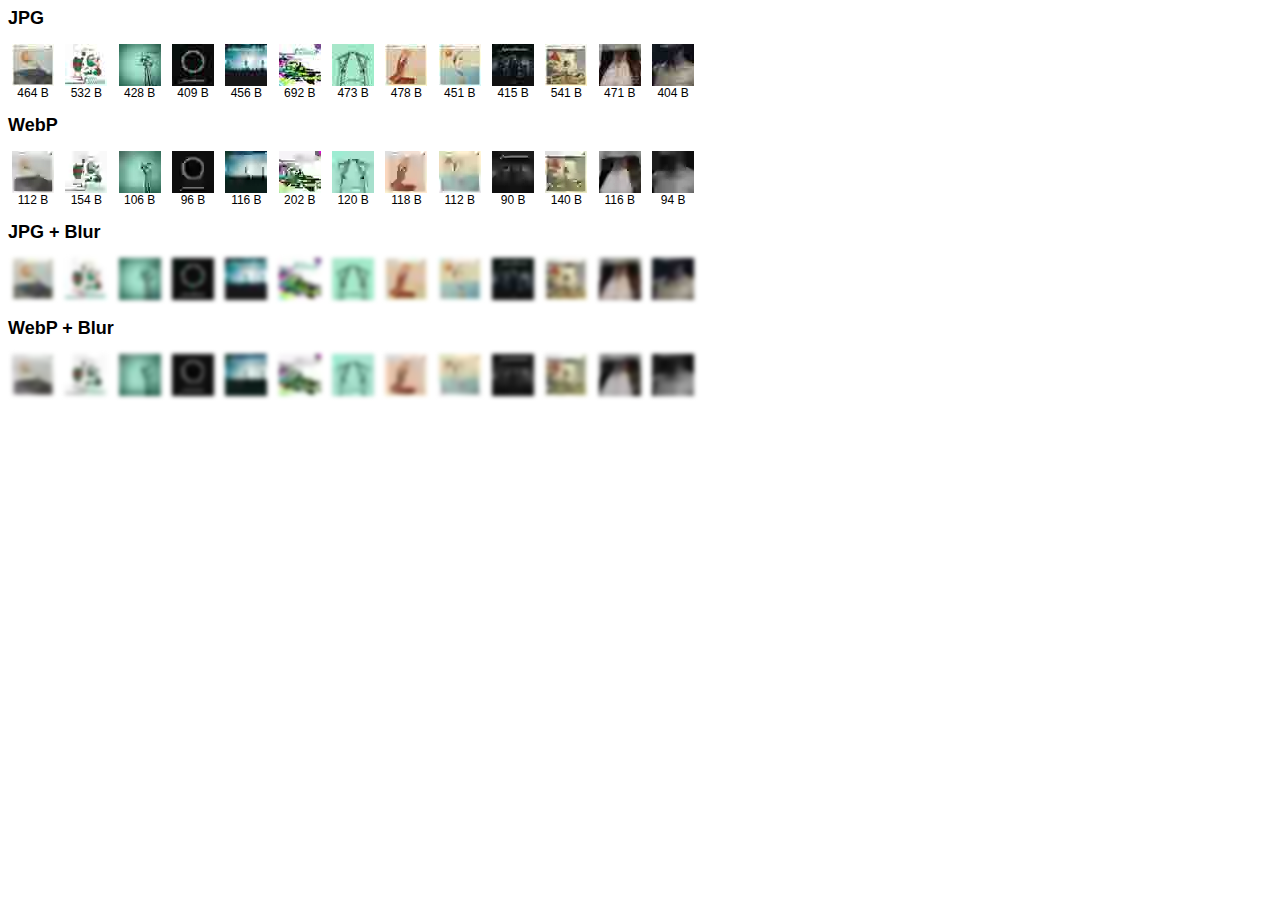
<file: assets/webp-preview/index.html>
<html>
<head>
  <style>
  body {
    font-family: Helvetica, Arial;
    font-size: 12px;
  }
  ul {
    list-style: none;
    padding: 0;
  }
  li {
    width: 50px;
    display: inline-block;
    text-align: center;
  }
  .blur img {
    -moz-filter: blur(2px);
    -webkit-filter: blur(2px);
    -o-filter: blur(2px);
    -ms-filter: blur(2px);
    filter: blur(2px);
  }
  </style>
</head>
<body>
  <h2>JPG</h2>
  <ul>
    <li><img src="42-jpg/01.jpg">464 B</li>
    <li><img src="42-jpg/02.jpg">532 B</li>
    <li><img src="42-jpg/03.jpg">428 B</li>
    <li><img src="42-jpg/04.jpg">409 B</li>
    <li><img src="42-jpg/05.jpg">456 B</li>
    <li><img src="42-jpg/06.jpg">692 B</li>
    <li><img src="42-jpg/07.jpg">473 B</li>
    <li><img src="42-jpg/08.jpg">478 B</li>
    <li><img src="42-jpg/09.jpg">451 B</li>
    <li><img src="42-jpg/10.jpg">415 B</li>
    <li><img src="42-jpg/11.jpg">541 B</li>
    <li><img src="42-jpg/12.jpg">471 B</li>
    <li><img src="42-jpg/13.jpg">404 B</li>

  <h2>WebP</h2>
  <ul>
    <li><img src="42-webp/01.webp">112 B</li>
    <li><img src="42-webp/02.webp">154 B</li>
    <li><img src="42-webp/03.webp">106 B</li>
    <li><img src="42-webp/04.webp">96 B</li>
    <li><img src="42-webp/05.webp">116 B</li>
    <li><img src="42-webp/06.webp">202 B</li>
    <li><img src="42-webp/07.webp">120 B</li>
    <li><img src="42-webp/08.webp">118 B</li>
    <li><img src="42-webp/09.webp">112 B</li>
    <li><img src="42-webp/10.webp">90 B</li>
    <li><img src="42-webp/11.webp">140 B</li>
    <li><img src="42-webp/12.webp">116 B</li>
    <li><img src="42-webp/13.webp">94 B</li>
  </ul>

  <div class="blur">
    <h2>JPG + Blur</h2>
    <ul>
    <li><img src="42-jpg/01.jpg"></li>
    <li><img src="42-jpg/02.jpg"></li>
    <li><img src="42-jpg/03.jpg"></li>
    <li><img src="42-jpg/04.jpg"></li>
    <li><img src="42-jpg/05.jpg"></li>
    <li><img src="42-jpg/06.jpg"></li>
    <li><img src="42-jpg/07.jpg"></li>
    <li><img src="42-jpg/08.jpg"></li>
    <li><img src="42-jpg/09.jpg"></li>
    <li><img src="42-jpg/10.jpg"></li>
    <li><img src="42-jpg/11.jpg"></li>
    <li><img src="42-jpg/12.jpg"></li>
    <li><img src="42-jpg/13.jpg"></li>
  </ul>
    <h2>WebP + Blur</h2>
    <li><img src="42-webp/01.webp"></li>
    <li><img src="42-webp/02.webp"></li>
    <li><img src="42-webp/03.webp"></li>
    <li><img src="42-webp/04.webp"></li>
    <li><img src="42-webp/05.webp"></li>
    <li><img src="42-webp/06.webp"></li>
    <li><img src="42-webp/07.webp"></li>
    <li><img src="42-webp/08.webp"></li>
    <li><img src="42-webp/09.webp"></li>
    <li><img src="42-webp/10.webp"></li>
    <li><img src="42-webp/11.webp"></li>
    <li><img src="42-webp/12.webp"></li>
    <li><img src="42-webp/13.webp"></li>
  </div>
</body>
</html>
</file>
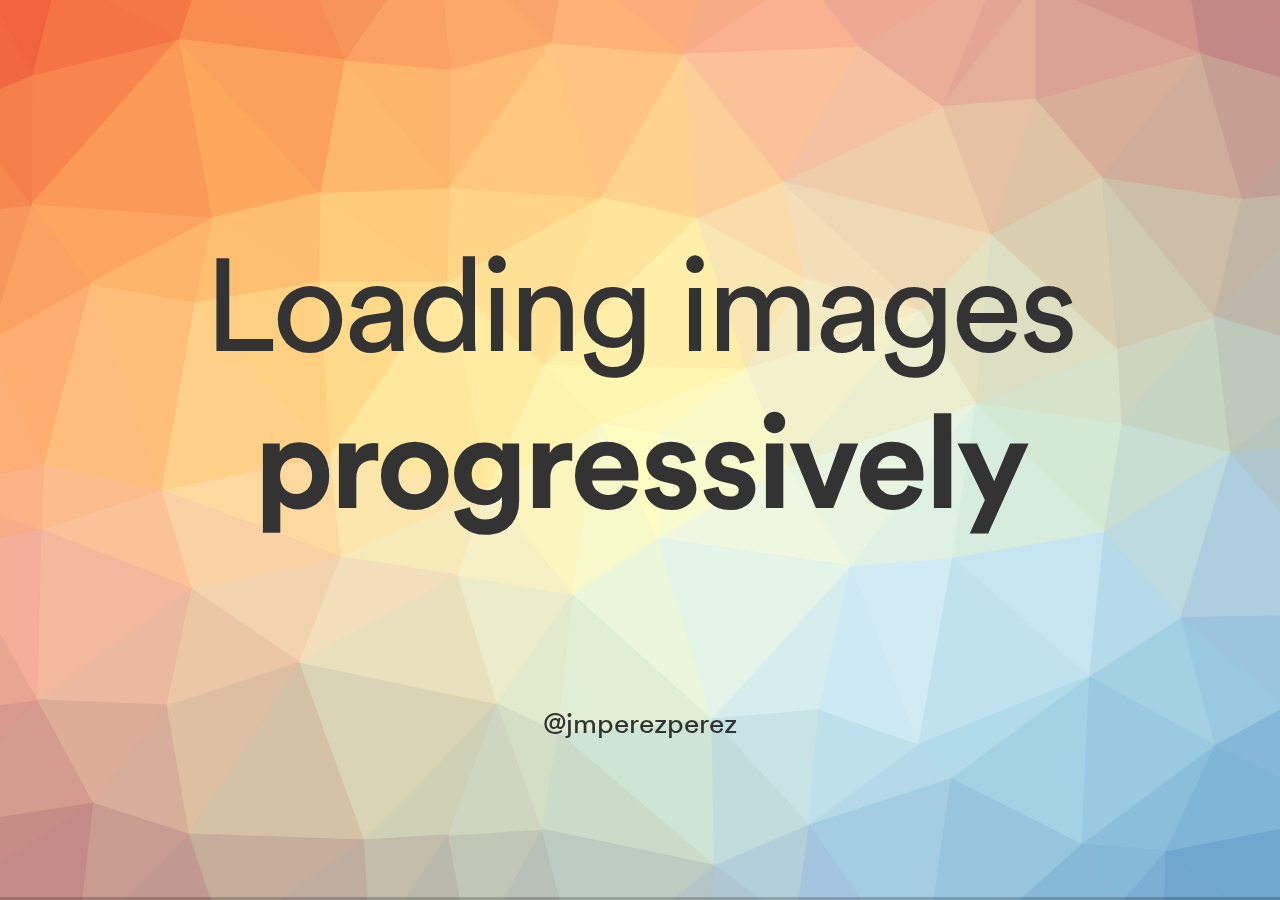
<file: index-decktape.html>
<!doctype html>
<html>
	<head>
		<meta charset="utf-8">
		<meta name="viewport" content="width=device-width, initial-scale=1.0, maximum-scale=1.0, user-scalable=no">

		<title>Progressive Image Loading</title>

		<link rel="stylesheet" href="css/reveal.css">
		<link rel="stylesheet" href="css/theme/night.css">
		<link rel="stylesheet" href="css/webperf.css">

		<!-- Theme used for syntax highlighting of code -->
		<link rel="stylesheet" href="css/zenburn.css">

		<!-- Printing and PDF exports -->
		<script>
			var link = document.createElement( 'link' );
			link.rel = 'stylesheet';
			link.type = 'text/css';
			link.href = window.location.search.match( /print-pdf/gi ) ? 'css/print/pdf.css' : 'css/print/paper.css';
			document.getElementsByTagName( 'head' )[0].appendChild( link );
		</script>
	</head>
	<body>
		<div class="reveal">
			<div class="slides">

				<!-- intro -->
				<section data-state="bg-title" data-background-image="assets/backgrounds/pattern-01.svg">
					<h1 style="color:#333;padding:1em 0">Loading images <strong>progressively</strong></h1>
					<div class="twitter"><a href="https://twitter.com/jmperezperez" style="color:#333">@jmperezperez</a></div>
				</section>

				<section class="simon-web-performance">
					<h1>Previously on</h1>
					<img src="assets/web-performance-logo.png" alt="Web Performance Logo">
				</section>

				<section data-state="simon-mosaic" class="simon-mosaic-container">
					<div>
						<img src="assets/simon/simon01.png">
						<img src="assets/simon/simon02.png" class="fragment">
						<img src="assets/simon/simon03.png" class="fragment">
						<img src="assets/simon/simon04.png" class="fragment">
						<div style="clear:both"></div>
					</div>
					<aside class="notes">
						<ul>
							<li>Simon Pieters told us about images, how they represent 2/3 of the bytes of pages, how we could use CSS and SVG to replace them
							 and how to use responsive images through the picture element</li>
							<li>I think the talk was great, and it's awesome to have the opportunity of listening from someone involved with the standards and the implementation in the browser.</li>
						</ul>
					</aside>
				</section>

				<section data-background-image="assets/one-job.jpg" data-background-size="90%">
					<aside class="notes">
						<ul>
							<li>Things that work <strong>and don't</strong></li>
							<li>Try the <strong>latest library</strong>. Maybe not suitable.</li>
							<li>Misuse of picture element</li>
					</aside>
				</section>

				<section>
					<h1>Who am I?</h1>
					<ul>
						<li class="fragment">A web developer</li>
					</ul>
					<aside class="notes">
						<ul>
							<li><strong>I happen to work at Spotify</strong></li>
							<li><strong>Real examples</strong> of what issues we have had</li>
							<li><strong>Real sites</strong> doing fancy stuff</li>
						</ul>
					</aside>
				</section>

				<section data-background-image="assets/skull.jpg" data-state="burst">
					<!-- image from https://pixabay.com/es/calabera-cr%C3%A1neo-muertos-esqueleto-77949/ -->
					<h1>To use or not to use images</h1>
					<!-- example of hiding images on small viewports -->
					<aside class="notes">
						<ul>
							<li>Try not to request an image</li>
							<li>Also one less file to keep around (or many if responsive), and one less source file (eg PSD).</li>
						</ul>
					</aside>
				</section>

				<section data-background-image="assets/minimalist-02.png">
					<div></div>
					<aside class="notes">
						<ul>
							<li>Flat design and minimalistic vs border-radius, gradients, etc.</li>
						</ul>
					</aside>
				</section>

				<section>
					<!-- example of hiding images on small viewports Hero image -->
					<!-- https://open.spotify.com/track/3vWtNiug49addenxdTmDXf -->
					<iframe id="open-iframe" height="600" width="100%" style="max-width:100%" src="https://open.spotify.com/track/3vWtNiug49addenxdTmDXf?noredir=1"></iframe>

					<input id="open-iframe-slider" type="range" style="width:100%" min="20" max="100" value="100">
					<div class="width-slider">
						<div class="width-slider-indicator"></div>
					</div>
					<script>
					(function() {
						var slider = document.querySelector('#open-iframe-slider');
						var iframe = document.querySelector('#open-iframe');
						slider.addEventListener('input', function(e) {
							iframe.width = e.target.value + '%';
						});
					})();
					</script>
				</section>

				<section data-markdown>
					<script type="text/template">
						## Wrong way of hiding

						```html
						<img src="example.png">
						```

						```css
						@media (max-width: 480px) {
							.img {
								display: none;
							}
						}
						```
					</script>
					<aside class="notes">
						Using CSS to hide an image won't prevent the browser from requesting the image. The browser requests any image referenced by the `<img>` tag regardless of the stylesheet.
					</aside>
				</section>

				<section data-markdown>
					<script type="text/template">
						## More wrong ways of hiding

						```html
						<body>
							<div class="section-1">
								<p>This is the current section</p>
								<img src="example-1.png">
							</div>
							<div class="section-2 hidden">
								<p>This section might or might not be shown later</p>
								<img src="example-2.png">
							</div>
						</body>
						```

						```css
						.hidden {
							display: none;
						}
						```
					</script>
					<aside class="notes">
						Using CSS to hide an image won't prevent the browser from requesting the image. The browser requests any image referenced by the `<img>` tag regardless of the stylesheet.
					</aside>
				</section>

				<section class="optimisation">
					<h1>Optimising images</h1>
					<aside class="notes">
						<ul>
							<li>Less kilobytes != Improved perceived performance</li>
							<li>Still, we should carry out image optimisations</li>
							<li>Fewer bytes = rest of assets load quicker</li>
							<li>We have <strong>budget</strong> for other things.</li>
							<li><strong>Structural Similarity</strong></li>
						</ul>
					</aside>
				</section>

				<section class="max">
					<div class="max-wrapper" style="background-color:#fff">
						<img src="assets/max/max-original.jpg" style="box-shadow:none">
					</div>

				</section>

				<section class="max">
					<div class="max-wrapper" style="background-color:#fff">
						<img src="assets/max/max-cheese-bacon.jpg" style="box-shadow:none">
					</div>
				</section>

				<section data-background-image="assets/spotify/spotify_2015_05.jpg" data-state="burst">
					<h1>Best image format</h1>
				</section>

				<section data-background-image="assets/spotify/bursts-orig.png" data-background-size="90%" data-background-color="#fff">
				</section>

				<section data-background-image="assets/spotify/burst01.svg">
				</section>

				<section data-background-color="#185B68">
					<h2>Picture element and srcset</h2>
					<svg font-size="6" role="img" viewBox="0 0 115 32" font-family="sans-serif" class="full" aria-label="The
rotated phone shows a top part of an image of a kettlebell swing; the upright-held tablet shows a
bit smaller images in two columns; the laptop shows images in three columns.">

 <rect width="12" fill="white" stroke="black" x="6" height="6" y="24" rx="1"></rect>
 <rect fill="#987b5a" width="10" x="7" height="4.5" y="25"></rect>
 <image xmlns:xlink="http://www.w3.org/1999/xlink" xlink:href="assets/kettlebell.jpg" preserveAspectRatio="xMinYMin slice" width="10" x="7" y="25" height="4.5"></image>
 <text text-anchor="middle" x="12" y="21">1 column</text>

 <rect width="14" fill="white" stroke="black" x="32" height="20" y="10" rx="1"></rect>
 <line y2="29" stroke-width="1.1" stroke="black" x1="32" y1="29" x2="46"></line>
 <rect fill="#987b5a" width="5.5" x="33" height="5.5" y="11"></rect>
 <image xmlns:xlink="http://www.w3.org/1999/xlink" xlink:href="assets/kettlebell.jpg" width="5.5" x="33" y="11" height="5.5"></image>
 <rect fill="burlywood" width="5.5" x="39.5" height="5.5" y="11"></rect>
 <rect fill="silver" width="5.5" x="33" height="5.5" y="17.5"></rect>
 <text text-anchor="middle" x="39" y="7">2 columns</text>

 <rect width="40" stroke-width="2" fill="white" stroke="black" x="65" height="26" y="2" rx="2"></rect>
 <line y2="30" stroke-linecap="round" stroke-width="2" stroke="black" x1="61" y1="30" x2="109"></line>
 <rect fill="#987b5a" width="10" x="67" height="10" y="4"></rect>
 <image xmlns:xlink="http://www.w3.org/1999/xlink" xlink:href="assets/kettlebell.jpg" width="10" x="67" y="4" height="10"></image>
 <rect fill="burlywood" width="10" x="80" height="10" y="4"></rect>
 <rect fill="silver" width="10" x="93" height="10" y="4"></rect>
 <text text-anchor="middle" x="85" y="25">3 columns</text>
</svg>
<p>Illustration from WHATWG HTML spec</p>
				</section>

				<section data-markdown>
    <script type="text/template">
					## 1st issue: Breakpoints in HTML

```html
<img sizes="(max-width: 30em) 100vw,
            (max-width: 50em) 50vw,
            calc(33vw - 100px)"
     srcset="swing-200.jpg 200w,
             swing-400.jpg 400w,
             swing-800.jpg 800w,
             swing-1600.jpg 1600w"
     src="swing-400.jpg" alt="Kettlebell Swing">
```
	</script>
	<aside class="notes">
		It is difficult to maintain HTML and CSS in sync. Imagine we are using LESS/SASS variables to define the breakpoints. How do we import and use them in the markup?

		Say you make a change in CSS, you need to make sure the HTML is also updated.
	</aside>
				</section>

				<section data-markdown>
				<script type="text/template">
					## 2nd issue: How do I lazy load?
				</script>

				<aside class="notes">
					<ul>
						<li>I feel like browsers don't do enough.</li>
						<li>Most users don’t scroll through the whole page, and it makes sense to delay the request of images below the fold until they are needed.</li>
						<li>The good thing about doing it yourself is that it gives you fine tuning on when to load images. You can decide when to trigger the request, and what image you want to load. You can implement your own “responsive images” approach, choosing an image according to, for instance, available space.</li>
				</aside>
			</section>

			<section data-markdown>
				<script type="text/template">
				### Alternative
```html
<div class="image-profile lazy-loaded-image"
		 data-src-600="image-600.jpg"
		 data-src-64="image-64.jpg"></div>
```
				- Not coupled with layout <!-- .element: class="fragment" -->
				- Choose image based on available sizes and &lt;div&gt;s area <!-- .element: class="fragment" -->
				- Decide when to request it <!-- .element: class="fragment" -->
				</script>
				<aside class="notes">
					<ul>
						<li>Downsides: Browsers <strong>can't prefetch image</strong>.</li>
						<li>Dependent on JS. But can use <strong>No script</strong></li>
					</ul>
				</aside>
			</section>

			<section data-background-color="#111111">
				<div style="height:650px">
					<h3 style="float:left;display:inline-block;width:50%;padding:5em 0">Combine <i>regular</i> images and lazy-loaded ones</h3>
					<img src="assets/spotify/open-pages-structure.png" class="stretch" style="border:0; background-color:#111;float:right;display:inline-block;height:100%"/>
				</div>
			</section>

			<section data-markdown>
				<script type="text/template">
					## How to lazy load: Basic approach

					- For all images, check whether they are in the viewport (or close enough). If they are, request it. <!-- .element: class="fragment" -->
					- Repeat this onScroll and onResize <!-- .element: class="fragment" -->
				</script>
				<aside class="notes">
					<ul>
						<li>Checking the dimensions of elements trigger relayouts</li>
						<li>Binding blindly on scroll can produce stuttering</li>
						<li>Cache dimensions and positions of some elements</li>
						<li>and use throttling and debouncing to execute the scroll callback fewer times.</li>
					</ul>
				</aside>
			</section>

			<section data-markdown>
				<script type="text/template">
					## How to lazy load: IntersectionObserver FTW

					- Don't bind to the scroll event. Subscribe to an event triggered when the image enters the rendered area<!-- .element: class="fragment" -->
					- Supported in Chrome, Opera. In development in Firefox and Edge.<!-- .element: class="fragment" -->
					- Very easy to use as another strategy in your lazy loading library.<!-- .element: class="fragment" -->
				</script>
				<aside class="notes">
					There is an experimental API called IntersectionObserver that suits very well this use case. Instead of binding to the scroll event, and then go through the lazy-loaded images, IntersectionObserver allows us to subscribe to an event triggered when the image enters the rendered area (viewport).
				</aside>
			</section>

			<section>
				<h2>IntersectionObserver</h2>
				<img src="assets/intersectionobserver.gif" class="stretch"/>

				<aside class="notes">
					IntersectionObserver can also be used to lazy-load other elements on the page. In Spotify we have used it to implement an infinite list React component, so we subscribe to either rows or pages of rows.
				</aside>
			</section>

				<section data-state="image-loading">
					<h1>What to show while content is loading</h1>
					<aside class="notes">
						<ul>
							<li><strong>Hero images and Text on images</strong></li>
						</ul>
					</aside>
				</section>

				<section>
					<h2>Example</h2>
					<!-- <video data-autoplay src="assets/spotify/video-1-16228.mp4" class="stretch"/>-->
					<img src="assets/spotify/video-1-16228-poster.png" class="stretch">
				</section>
				<section>
					<img src="assets/spotify/spotify-open-loading.jpg" class="stretch" style="border:0">
					<aside class="notes">
						Having icons loaded as part of a webfont can backfire.
					</aside>
				</section>

				<section>
					<h3>Alternatives</h3>
					<img src="assets/placeholders.png" alt="Different alternatives for placeholders" style="border:0">
				</section>

				<section data-background-color="#8C0F04">
					<h1>Examples of <span style="background-color:#660B03;padding:0 1em;display:inline-block">solid color</span></h1>
				</section>

				<section>
					<img src="assets/lofi-english-nov-24.gif" class="stretch"/>
				</section>

				<section>
					<!-- <video data-autoplay src="assets/google-arts-culture.mov" class="stretch"/> -->
					<img src="assets/google-arts-culture-poster.png" class="stretch" style="border:0">
				</section>

				<section>
					<!-- <video data-autoplay src="assets/google-image-search.mov" class="stretch"/> -->
					<img src="assets/google-image-search-poster.png" class="stretch"> style="border:0"
				</section>

				<section>
					<h1>Examples of <div class="fragment" id="pil-fragment">Progressive Image Loading</div></h1>
					<aside class="notes">
						Take a flight with Norwegian and use their Wi-Fi. Or go to a place where good internet connection is a luxury.
					</aside>
				</section>

				<section>
					<h2>Medium</h2>
					<!--<video data-autoplay src="assets/medium-progressive-loading.mp4" class="stretch"/>-->
					<img src="assets/medium-progressive-loading-poster.png" class="stretch" style="border:0">
					<aside class="notes">
						- Also known as blur-up technique
						- Also on some other sites like http://qz.com/
						- Noticeable in slower networks
					</aside>
				</section>

				<section>
					<h2>How it's done</h2>
					<img src="assets/medium-codepen.png" class="stretch"/>
					<ol>
						<li>Render div</li>
						<li>Load small thumbnail</li>
						<li>Draw image to &lt;canvas/&gt; and apply blur effect</li>
						<li>Request large image</li>
						<li>Render large image and hide &lt;canvas/&gt;</li>
					</ol>
				</section>

				<section data-markdown>
					<script type="text/template">
					### Markup Overview
					```html
					<figure>
					  <div>
					    <div/> <!-- this div keeps the aspect ratio so the placeholder doesn't collapse -->
					    <img/> <!-- this is a tiny image with a resolution of e.g. ~27x17 and low quality -->
					    <canvas/> <!-- takes the above image and applies a blur filter -->
					    <img/> <!-- the large image to be displayed -->
					    <noscript/> <!-- fallback for no JS -->
					  </div>
					</figure>
					```
					</script>
				</section>

				<section data-markdown>
					<script type="text/template">
					### Markup Overview
					```html
					<figure name="7012" id="7012" class="graf--figure graf--layoutFillWidth graf-after--h4">
					  <div class="aspectRatioPlaceholder is-locked">
					    <div class="aspect-ratio-fill" style="padding-bottom: 66.7%;"></div>
					    <div class="progressiveMedia js-progressiveMedia graf-image is-canvasLoaded is-imageLoaded" data-image-id="1*sg-uLNm73whmdOgKlrQdZA.jpeg" data-width="2000" data-height="1333" data-scroll="native">
					      <img src="https://cdn-images-1.medium.com/freeze/max/27/1*sg-uLNm73whmdOgKlrQdZA.jpeg?q=20" crossorigin="anonymous" class="progressiveMedia-thumbnail js-progressiveMedia-thumbnail">
					      <canvas class="progressiveMedia-canvas js-progressiveMedia-canvas" width="75" height="47"></canvas>
					      <img class="progressiveMedia-image js-progressiveMedia-image __web-inspector-hide-shortcut__" data-src="https://cdn-images-1.medium.com/max/1800/1*sg-uLNm73whmdOgKlrQdZA.jpeg">
					      <noscript class="js-progressiveMedia-inner">&lt;img class="progressiveMedia-noscript js-progressiveMedia-inner" src="https://cdn-images-1.medium.com/max/1800/1*sg-uLNm73whmdOgKlrQdZA.jpeg"&gt;</noscript>
					    </div>
					  </div>
					</figure>
					```
					</script>
					<aside class="notes">
						- Images could be inlined using data URIs
						- Blur effect can be achieved using CSS3 and also SVG filters
						- http://csswizardry.com/2016/10/improving-perceived-performance-with-multiple-background-images/
						- See also this pen http://codepen.io/wiiiiilllllll/pen/WGmJqJ/
					</aside>
				</section>

				<section>
					<h3>How do users perceive it?</h3>
					<div>
						<div style="width:45%;float:left;padding:2%">
							<blockquote class="twitter-tweet"><p lang="en" dir="ltr">Did <a href="https://twitter.com/Medium">@Medium</a> recently add a new image loading fade-in? I noticed it this morning on mobile and just now again on web. Looks nice.</p>&mdash; Jason (@lang) <a href="https://twitter.com/lang/status/704381934433009664">February 29, 2016</a></blockquote>
						</div>
						<div style="width:45%;float:left;padding:2%">
							<blockquote class="twitter-tweet"><p lang="en" dir="ltr"><a href="https://twitter.com/Medium">@Medium</a>&#39;s articles (although full of high-res images) load up very fast *-*</p>&mdash; DobaKung (@zartre) <a href="https://twitter.com/zartre/status/581646615590502400">March 28, 2015</a></blockquote>
						</div>
					</div>
				</section>

				<section>
					<h3>or maybe not?</h3>
					<div>
						<div style="width:45%;float:left;padding:2%">
							<blockquote class="twitter-tweet"><p lang="en" dir="ltr">I don&#39;t know about you but I don&#39;t like a bit those blurry (still loading...) images on Medium. Very distracting.</p>&mdash; Harris Rodis (@harrisrodis) <a href="https://twitter.com/harrisrodis/status/681877502105628672">December 29, 2015</a></blockquote>
						</div>
						<div style="width:45%;float:left;padding:2%">
							<blockquote class="twitter-tweet"><p lang="en" dir="ltr">That blurry image preloading thing on Medium - is it just me or does it make all images load extremely slowly now?</p>&mdash; James Young (@welcomebrand) <a href="https://twitter.com/welcomebrand/status/695545792040472577">February 5, 2016</a></blockquote>
						</div>
						<div style="clear:both"></div>
					</div>
					<blockquote class="fragment">
						<p>When, as with the Progressive JPEG method, image rendition is a two-stage process in which an initially coarse image snaps into sharp focus, <strong>cognitive fluency is inhibited and the brain has to work slightly harder to make sense of what is being displayed</strong>.</p><small>&mdash; From <a href="http://www.webperformancetoday.com/2014/09/17/progressive-image-rendering-good-evil/">Progressive image rendering: Good or evil?</a></small>
					</blockquote>
					<script async src="//platform.twitter.com/widgets.js" charset="utf-8"></script>
				</section>

				<section>
					<h3>Reliable?</h3>
					<div>
						<div style="width:45%;float:left;padding:2%">
							<blockquote class="twitter-tweet"><p lang="en" dir="ltr">I&#39;m seeing this more and more on Medium posts. Maybe the whole &quot;blur the pictures&quot; stuff isn&#39;t a good idea… <a href="https://t.co/X8wLBDHHFw">pic.twitter.com/X8wLBDHHFw</a></p>&mdash; Damien Erambert (@Eramdam) <a href="https://twitter.com/Eramdam/status/685532496168103936">January 8, 2016</a></blockquote>
						</div>
						<div style="width:45%;float:left;padding:2%">
							<blockquote class="twitter-tweet"><p lang="en" dir="ltr">This <a href="https://twitter.com/Medium">@Medium</a> page is fully loaded on my slow connection. Very pretty with those stupid image effects, isn’t it? <a href="https://t.co/kLwlyWRLhc">pic.twitter.com/kLwlyWRLhc</a></p>&mdash; Sara Soueidan (@SaraSoueidan) <a href="https://twitter.com/SaraSoueidan/status/670589926929539072">November 28, 2015</a></blockquote>
						</div>
					</div>
				</section>

				<section>
					<h3>What effect does it have on RSS Readers and bots?</h3>
					<blockquote class="twitter-tweet"><p lang="en" dir="ltr"><a href="https://twitter.com/Medium">@Medium</a> your weird blurry image thing means that when I read an article offline from my Safari Reading List, I don’t get any images 😞</p>&mdash; Brad Dougherty (@bdougherty) <a href="https://twitter.com/bdougherty/status/662775130968473601">November 6, 2015</a></blockquote>
				</section>
				<!--
				More tweets
				https://twitter.com/SaraSoueidan/status/747533141959544832
				https://twitter.com/jitendravyas/status/769914449612464129
				-->
				<section class="fixed-header">
					<div class="fixed-header-wrapper">
						<header>
							<h3>Facebook</h3>
						</header>
						<main style="flex-direction: column;">
							<img src="assets/facebook/preview-photos-graphql.jpg" class="fragment" style="width: 70%">
							<img src="assets/facebook/preview-photos.jpg" class="fragment" style="width: 70%">
							<small><a href="http://goo.gl/o3oYfW">The technology behind preview photos</a></small>
						</main>
					</div>
					<aside class="notes">
						<ul>
							<li>Mention 42x42px</li>
							<li>This is especially true on low-connectivity or mobile networks, which often leave you staring at an empty gray box as you wait for images to download. This is a problem in developing markets such as India, where many people new to Facebook are primarily using 2G networks.</li>
						</ul>
					</aside>
				</section>
				<section class="fixed-header">
					<div class="fixed-header-wrapper">
						<header>
							<h3>Facebook</h3>
						</header>
						<main>
							<blockquote><p>
								Unfortunately, the standard JPEG header is hundreds of bytes in size. In fact, <strong>the JPEG header alone is several times bigger than our entire 200-byte budget</strong>. However, excluding the JPEG header, the encoded data payload itself was approaching our 200 bytes.
							</p></blockquote>
						</main>
					</div>
				</section>
				<section class="fixed-header">
					<div class="fixed-header-wrapper">
						<header>
							<h3>Facebook</h3>
						</header>
						<main style="flex-direction: column;">
							<div style="height:200px">
								<table class="table-with-border" style="width:100%">
									<tr>
										<td style="width:75%">Header (mainly Quantization Table and Huffman Table)</td>
										<td style="width:25%">Compressed Data</td>
									</tr>
								</table>
								<table style="width:100%;margin-top:0.5em;" class="fragment">
									<tr>
										<td style="text-align:center;width:75%;font-size:80%;color:#ddd">Client (mobile app)</td>
										<td style="text-align:center;width:25%;font-size:80%;color:#ddd">GraphQL</td>
									</tr>
								</table>
							</div>
						</main>
					</div>
				</section>

				<section class="fixed-header">
					<div class="fixed-header-wrapper">
						<header>
							<h3>Generating tiny thumbnails</h3>
						</header>
						<main style="flex-direction: column;">
							<div style="padding-bottom:1em">
								<h4>JPG</h4>
								<ul class="webp">
							    <li><div class="webp-placeholder"><img src="assets/webp-preview/42-jpg/01.jpg"></div>464 B</li>
							    <li><div class="webp-placeholder"><img src="assets/webp-preview/42-jpg/02.jpg"></div>532 B</li>
							    <li><div class="webp-placeholder"><img src="assets/webp-preview/42-jpg/03.jpg"></div>428 B</li>
							    <li><div class="webp-placeholder"><img src="assets/webp-preview/42-jpg/04.jpg"></div>409 B</li>
							    <li><div class="webp-placeholder"><img src="assets/webp-preview/42-jpg/05.jpg"></div>456 B</li>
							    <li><div class="webp-placeholder"><img src="assets/webp-preview/42-jpg/06.jpg"></div>692 B</li>
								</ul>
							</div>
							<div class="fragment">
							<h4>WebP</h4>
							<ul class="webp">
								<li><div class="webp-placeholder"><img src="assets/webp-preview/42-webp-to-jpg/01.jpg"></div>112 B</li>
						    <li><div class="webp-placeholder"><img src="assets/webp-preview/42-webp-to-jpg/02.jpg"></div>154 B</li>
						    <li><div class="webp-placeholder"><img src="assets/webp-preview/42-webp-to-jpg/03.jpg"></div>106 B</li>
						    <li><div class="webp-placeholder"><img src="assets/webp-preview/42-webp-to-jpg/04.jpg"></div>96 B</li>
						    <li><div class="webp-placeholder"><img src="assets/webp-preview/42-webp-to-jpg/05.jpg"></div>116 B</li>
						    <li><div class="webp-placeholder"><img src="assets/webp-preview/42-webp-to-jpg/06.jpg"></div>202 B</li>
							</ul>
						</div>
					</main>
				</div>
				</section>

				<section class="fixed-header">
					<div class="fixed-header-wrapper">
						<header>
							<h3>Generating tiny thumbnails</h3>
						</header>
						<main style="flex-direction: column;">
							<div style="padding-bottom:1em">
								<h4>JPG</h4>
								<ul class="webp blur">
									<li><div class="webp-placeholder"><img src="assets/webp-preview/42-jpg/01.jpg"></div>464 B</li>
							    <li><div class="webp-placeholder"><img src="assets/webp-preview/42-jpg/02.jpg"></div>532 B</li>
							    <li><div class="webp-placeholder"><img src="assets/webp-preview/42-jpg/03.jpg"></div>428 B</li>
							    <li><div class="webp-placeholder"><img src="assets/webp-preview/42-jpg/04.jpg"></div>409 B</li>
							    <li><div class="webp-placeholder"><img src="assets/webp-preview/42-jpg/05.jpg"></div>456 B</li>
							    <li><div class="webp-placeholder"><img src="assets/webp-preview/42-jpg/06.jpg"></div>692 B</li>
								</ul>
							</div>
							<div>
								<h4>WebP</h4>
								<ul class="webp blur">
									<li><div class="webp-placeholder"><img src="assets/webp-preview/42-webp-to-jpg/01.jpg"></div>112 B</li>
							    <li><div class="webp-placeholder"><img src="assets/webp-preview/42-webp-to-jpg/02.jpg"></div>154 B</li>
							    <li><div class="webp-placeholder"><img src="assets/webp-preview/42-webp-to-jpg/03.jpg"></div>106 B</li>
							    <li><div class="webp-placeholder"><img src="assets/webp-preview/42-webp-to-jpg/04.jpg"></div>96 B</li>
							    <li><div class="webp-placeholder"><img src="assets/webp-preview/42-webp-to-jpg/05.jpg"></div>116 B</li>
							    <li><div class="webp-placeholder"><img src="assets/webp-preview/42-webp-to-jpg/06.jpg"></div>202 B</li>
								</ul>
							</div>
						</main>
					</div>
				</section>

				<section>
					<h1>Getting <span>creative</span> with SVGs</h1>
				</section>

				<section data-background-color="#03aad6">
					<!-- todo: add example of xbox / ps4 -->
					<!-- <video data-autoplay src="assets/polygon-ps4.mov" class="stretch"></video> -->
					<img src="assets/polygon-ps4-poster.png" class="stretch">
					<div><small>Source: <a style="color:#eee" href="http://www.polygon.com/a/ps4-review">polygon.com/a/ps4-review</a></small></div>
				</section>

				<section>
					<h3>How it works</h3>
					<iframe scrolling='no' class="stretch" src='//codepen.io/jmperez/embed/rxxRRg/?height=525&theme-id=0&default-tab=result&embed-version=2' frameborder='no' allowtransparency='true' allowfullscreen='true' style='width: 100%;'>See the Pen <a href='http://codepen.io/jmperez/pen/rxxRRg/'>Drawing SVGs - Spotify Logo</a> by José Manuel Pérez (<a href='http://codepen.io/jmperez'>@jmperez</a>) on <a href='http://codepen.io'>CodePen</a>.
					</iframe>
					<aside class="notes">
						This can be applied directly to SVGs. However, the whole talk is focused on bitmap images, for which we don't have any SVG line unless we vectorize it.

						But there is hope.
					</aside>
				</section>

				<section>
					<h3>Drawing bitmap images</h3>
					<img src="assets/canny.png" class="stretch"/>
					<p>Canny Edge Detector</p>
					<aside class="notes">
						- No need to vectorize an image
					</aside>
				</section>

				<section>
					<h3>Drawing bitmap images</h3>
					<!-- <video controls height="509" width="483" class="stretch" poster="assets/contour-poster.png">
						<source data-src="assets/contour.mp4" type="video/mp4" />
					</video> -->
					<img src="assets/contour-poster.png" class="stretch">
					<div><small>Source: <a style="color:#eee" href="https://jmperezperez.com/contour/">jmperezperez.com/contour</a></small></div>
				</section>

				<!--<span class="presentation-header"><span class="presentation-header-author">José Pérez</span> <span class="presentation-header-title">Progressive image rendering</span></span>-->

				<section data-markdown>
	    		<script type="text/template">
						### How it works

						1. Find edges with canny edge detector
						2. Create lines
						3. Use JS and SVG to animate

```html
	<svg>
		<polyline points="26,2 27,2 29,2 31,2 33,2 35,2 37,2 39,2 41,2 43,2 45,2 47,2 49,2 51,2 53,2 55,2 57,2 59,2 61,2 63,2 65,2 67,2 69,2 71,2 73,2 75,2 77,2 79,2 81,2 83,3 84,5 84,6..."></polyline>
		...
		<polyline points="88,2 89,2 91,2 93,2 95,2 97,2 99,2 101,2 103,2 105,2 107,2 109,2 111,2 113,2 115,2 117,2 119,2 121,2 123,2 125,2 127,2 129,2 131,2 133,2 135,2 137,2 139,2 141,2 143,2 145,2 147,3 147,5..."></polyline>
	</svg>
```
		</script>
		<div class="aside">
			- We can tweak how many lines we want to generate. Eg prune short ones. Can be improved a lot.
		</div>
				</section>

				<section>
					<h1>Should we do this?</h1>
					<p>Just because you can it doesn't mean you should</p>
					<aside class="notes">
						<ul>
							<li>It might be enough with using progressive JPEGs...</li>
							<li>or not using anything at all.</li>
							<li>Don't couple. Make it revertible.</li>
						</ul>
					</aside>
				</section>
				<section>
					<h1>The Web is <span style="color:rebeccapurple">fun</span>.</h1>
					<aside class="notes">
						<ul>
							<li>Open</li>
							<li>I learned from other sites</li>
							<li>Never stop exploring and experimenting.</li>
					</aside>
				</section>
				<section data-state="bg-title" data-background-image="assets/backgrounds/pattern-03.svg">
					<h1 style="color:#333;padding:1em 0">Thanks!</h1>
					<div class="twitter"><a href="https://twitter.com/jmperezperez" style="color:#333">@jmperezperez</a></div>
				</section>
				<!-- before looking into image loading techniques -->
				<!-- <section>
					<h1>Before studying image loading techniques</h1>
				</section>
				<section>
					<h1>Do we need an image?</h1>
					<img src="assets/bg-menu-box-rt-corner.gif">
				</section>
				<section>
					Minimalist and Flat design
					<img src="assets/minimalist.png">
				</section>-->
			</div>
		</div>

		<script src="lib/js/head.min.js"></script>
		<script src="js/reveal.js"></script>

		<script>
			// More info https://github.com/hakimel/reveal.js#configuration
			Reveal.initialize({
				transition: 'fade',
				controls: false,
				history: true,

				// More info https://github.com/hakimel/reveal.js#dependencies
				dependencies: [
					{ src: 'plugin/markdown/marked.js' },
					{ src: 'plugin/markdown/markdown.js' },
					{ src: 'plugin/notes/notes.js', async: true },
					{ src: 'plugin/highlight/highlight.js', async: true, callback: function() { hljs.initHighlightingOnLoad(); } }
				]
			});
		</script>

	</body>
</html>
</file>
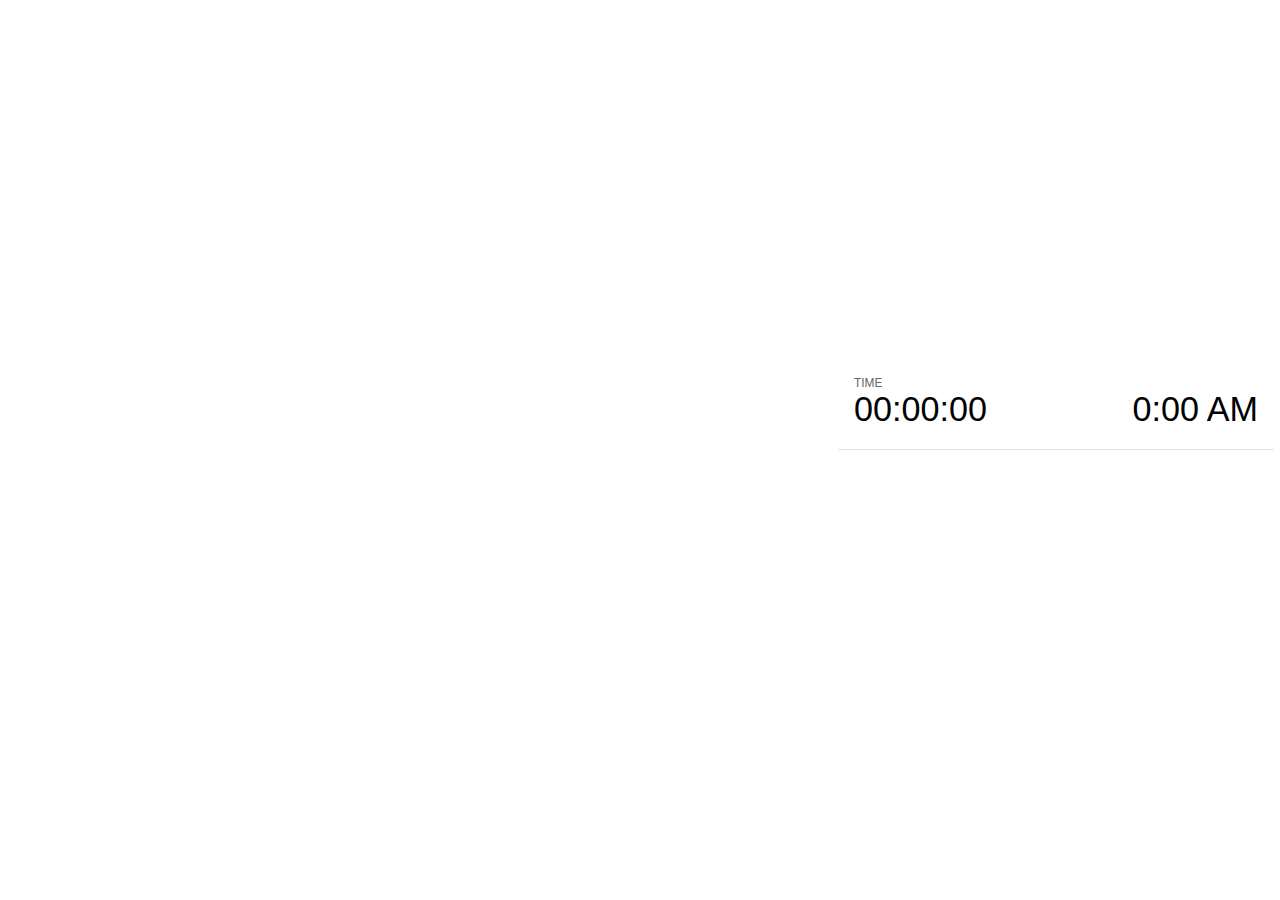
<file: plugin/notes/notes.html>
<!doctype html>
<html lang="en">
	<head>
		<meta charset="utf-8">

		<title>reveal.js - Slide Notes</title>

		<style>
			body {
				font-family: Helvetica;
			}

			#current-slide,
			#upcoming-slide,
			#speaker-controls {
				padding: 6px;
				box-sizing: border-box;
				-moz-box-sizing: border-box;
			}

			#current-slide iframe,
			#upcoming-slide iframe {
				width: 100%;
				height: 100%;
				border: 1px solid #ddd;
			}

			#current-slide .label,
			#upcoming-slide .label {
				position: absolute;
				top: 10px;
				left: 10px;
				font-weight: bold;
				font-size: 14px;
				z-index: 2;
				color: rgba( 255, 255, 255, 0.9 );
			}

			#current-slide {
				position: absolute;
				width: 65%;
				height: 100%;
				top: 0;
				left: 0;
				padding-right: 0;
			}

			#upcoming-slide {
				position: absolute;
				width: 35%;
				height: 40%;
				right: 0;
				top: 0;
			}

			#speaker-controls {
				position: absolute;
				top: 40%;
				right: 0;
				width: 35%;
				height: 60%;
				overflow: auto;

				font-size: 18px;
			}

				.speaker-controls-time.hidden,
				.speaker-controls-notes.hidden {
					display: none;
				}

				.speaker-controls-time .label,
				.speaker-controls-notes .label {
					text-transform: uppercase;
					font-weight: normal;
					font-size: 0.66em;
					color: #666;
					margin: 0;
				}

				.speaker-controls-time {
					border-bottom: 1px solid rgba( 200, 200, 200, 0.5 );
					margin-bottom: 10px;
					padding: 10px 16px;
					padding-bottom: 20px;
					cursor: pointer;
				}

				.speaker-controls-time .reset-button {
					opacity: 0;
					float: right;
					color: #666;
					text-decoration: none;
				}
				.speaker-controls-time:hover .reset-button {
					opacity: 1;
				}

				.speaker-controls-time .timer,
				.speaker-controls-time .clock {
					width: 50%;
					font-size: 1.9em;
				}

				.speaker-controls-time .timer {
					float: left;
				}

				.speaker-controls-time .clock {
					float: right;
					text-align: right;
				}

				.speaker-controls-time span.mute {
					color: #bbb;
				}

				.speaker-controls-notes {
					padding: 10px 16px;
				}

				.speaker-controls-notes .value {
					margin-top: 5px;
					line-height: 1.4;
					font-size: 1.2em;
				}

			.clear {
				clear: both;
			}

			@media screen and (max-width: 1080px) {
				#speaker-controls {
					font-size: 16px;
				}
			}

			@media screen and (max-width: 900px) {
				#speaker-controls {
					font-size: 14px;
				}
			}

			@media screen and (max-width: 800px) {
				#speaker-controls {
					font-size: 12px;
				}
			}

		</style>
	</head>

	<body>

		<div id="current-slide"></div>
		<div id="upcoming-slide"><span class="label">UPCOMING:</span></div>
		<div id="speaker-controls">
			<div class="speaker-controls-time">
				<h4 class="label">Time <span class="reset-button">Click to Reset</span></h4>
				<div class="clock">
					<span class="clock-value">0:00 AM</span>
				</div>
				<div class="timer">
					<span class="hours-value">00</span><span class="minutes-value">:00</span><span class="seconds-value">:00</span>
				</div>
				<div class="clear"></div>
			</div>

			<div class="speaker-controls-notes hidden">
				<h4 class="label">Notes</h4>
				<div class="value"></div>
			</div>
		</div>

		<script src="../../plugin/markdown/marked.js"></script>
		<script>

			(function() {

				var notes,
					notesValue,
					currentState,
					currentSlide,
					upcomingSlide,
					connected = false;

				window.addEventListener( 'message', function( event ) {

					var data = JSON.parse( event.data );

					// The overview mode is only useful to the reveal.js instance
					// where navigation occurs so we don't sync it
					if( data.state ) delete data.state.overview;

					// Messages sent by the notes plugin inside of the main window
					if( data && data.namespace === 'reveal-notes' ) {
						if( data.type === 'connect' ) {
							handleConnectMessage( data );
						}
						else if( data.type === 'state' ) {
							handleStateMessage( data );
						}
					}
					// Messages sent by the reveal.js inside of the current slide preview
					else if( data && data.namespace === 'reveal' ) {
						if( /ready/.test( data.eventName ) ) {
							// Send a message back to notify that the handshake is complete
							window.opener.postMessage( JSON.stringify({ namespace: 'reveal-notes', type: 'connected'} ), '*' );
						}
						else if( /slidechanged|fragmentshown|fragmenthidden|paused|resumed/.test( data.eventName ) && currentState !== JSON.stringify( data.state ) ) {

							window.opener.postMessage( JSON.stringify({ method: 'setState', args: [ data.state ]} ), '*' );

						}
					}

				} );

				/**
				 * Called when the main window is trying to establish a
				 * connection.
				 */
				function handleConnectMessage( data ) {

					if( connected === false ) {
						connected = true;

						setupIframes( data );
						setupKeyboard();
						setupNotes();
						setupTimer();
					}

				}

				/**
				 * Called when the main window sends an updated state.
				 */
				function handleStateMessage( data ) {

					// Store the most recently set state to avoid circular loops
					// applying the same state
					currentState = JSON.stringify( data.state );

					// No need for updating the notes in case of fragment changes
					if ( data.notes ) {
						notes.classList.remove( 'hidden' );
						notesValue.style.whiteSpace = data.whitespace;
						if( data.markdown ) {
							notesValue.innerHTML = marked( data.notes );
						}
						else {
							notesValue.innerHTML = data.notes;
						}
					}
					else {
						notes.classList.add( 'hidden' );
					}

					// Update the note slides
					currentSlide.contentWindow.postMessage( JSON.stringify({ method: 'setState', args: [ data.state ] }), '*' );
					upcomingSlide.contentWindow.postMessage( JSON.stringify({ method: 'setState', args: [ data.state ] }), '*' );
					upcomingSlide.contentWindow.postMessage( JSON.stringify({ method: 'next' }), '*' );

				}

				// Limit to max one state update per X ms
				handleStateMessage = debounce( handleStateMessage, 200 );

				/**
				 * Forward keyboard events to the current slide window.
				 * This enables keyboard events to work even if focus
				 * isn't set on the current slide iframe.
				 */
				function setupKeyboard() {

					document.addEventListener( 'keydown', function( event ) {
						currentSlide.contentWindow.postMessage( JSON.stringify({ method: 'triggerKey', args: [ event.keyCode ] }), '*' );
					} );

				}

				/**
				 * Creates the preview iframes.
				 */
				function setupIframes( data ) {

					var params = [
						'receiver',
						'progress=false',
						'history=false',
						'transition=none',
						'autoSlide=0',
						'backgroundTransition=none'
					].join( '&' );

					var urlSeparator = /\?/.test(data.url) ? '&' : '?';
					var hash = '#/' + data.state.indexh + '/' + data.state.indexv;
					var currentURL = data.url + urlSeparator + params + '&postMessageEvents=true' + hash;
					var upcomingURL = data.url + urlSeparator + params + '&controls=false' + hash;

					currentSlide = document.createElement( 'iframe' );
					currentSlide.setAttribute( 'width', 1280 );
					currentSlide.setAttribute( 'height', 1024 );
					currentSlide.setAttribute( 'src', currentURL );
					document.querySelector( '#current-slide' ).appendChild( currentSlide );

					upcomingSlide = document.createElement( 'iframe' );
					upcomingSlide.setAttribute( 'width', 640 );
					upcomingSlide.setAttribute( 'height', 512 );
					upcomingSlide.setAttribute( 'src', upcomingURL );
					document.querySelector( '#upcoming-slide' ).appendChild( upcomingSlide );

				}

				/**
				 * Setup the notes UI.
				 */
				function setupNotes() {

					notes = document.querySelector( '.speaker-controls-notes' );
					notesValue = document.querySelector( '.speaker-controls-notes .value' );

				}

				/**
				 * Create the timer and clock and start updating them
				 * at an interval.
				 */
				function setupTimer() {

					var start = new Date(),
						timeEl = document.querySelector( '.speaker-controls-time' ),
						clockEl = timeEl.querySelector( '.clock-value' ),
						hoursEl = timeEl.querySelector( '.hours-value' ),
						minutesEl = timeEl.querySelector( '.minutes-value' ),
						secondsEl = timeEl.querySelector( '.seconds-value' );

					function _updateTimer() {

						var diff, hours, minutes, seconds,
							now = new Date();

						diff = now.getTime() - start.getTime();
						hours = Math.floor( diff / ( 1000 * 60 * 60 ) );
						minutes = Math.floor( ( diff / ( 1000 * 60 ) ) % 60 );
						seconds = Math.floor( ( diff / 1000 ) % 60 );

						clockEl.innerHTML = now.toLocaleTimeString( 'en-US', { hour12: true, hour: '2-digit', minute:'2-digit' } );
						hoursEl.innerHTML = zeroPadInteger( hours );
						hoursEl.className = hours > 0 ? '' : 'mute';
						minutesEl.innerHTML = ':' + zeroPadInteger( minutes );
						minutesEl.className = minutes > 0 ? '' : 'mute';
						secondsEl.innerHTML = ':' + zeroPadInteger( seconds );

					}

					// Update once directly
					_updateTimer();

					// Then update every second
					setInterval( _updateTimer, 1000 );

					timeEl.addEventListener( 'click', function() {
						start = new Date();
						_updateTimer();
						return false;
					} );

				}

				function zeroPadInteger( num ) {

					var str = '00' + parseInt( num );
					return str.substring( str.length - 2 );

				}

				/**
				 * Limits the frequency at which a function can be called.
				 */
				function debounce( fn, ms ) {

					var lastTime = 0,
						timeout;

					return function() {

						var args = arguments;
						var context = this;

						clearTimeout( timeout );

						var timeSinceLastCall = Date.now() - lastTime;
						if( timeSinceLastCall > ms ) {
							fn.apply( context, args );
							lastTime = Date.now();
						}
						else {
							timeout = setTimeout( function() {
								fn.apply( context, args );
								lastTime = Date.now();
							}, ms - timeSinceLastCall );
						}

					}

				}

			})();

		</script>
	</body>
</html>
</file>
<file: css/theme/night.css>
/**
 * Black theme for reveal.js.
 *
 * Copyright (C) 2011-2012 Hakim El Hattab, http://hakim.se
 */
@import url(https://fonts.googleapis.com/css?family=Montserrat:700);
@import url(https://fonts.googleapis.com/css?family=Open+Sans:400,700,400italic,700italic);
/*********************************************
 * GLOBAL STYLES
 *********************************************/
body {
  background: #111;
  background-color: #111; }

.reveal {
  font-family: "Open Sans", sans-serif;
  font-size: 30px;
  font-weight: normal;
  color: #eee; }

::selection {
  color: #fff;
  background: #e7ad52;
  text-shadow: none; }

.reveal .slides > section,
.reveal .slides > section > section {
  line-height: 1.3;
  font-weight: inherit; }

/*********************************************
 * HEADERS
 *********************************************/
.reveal h1,
.reveal h2,
.reveal h3,
.reveal h4,
.reveal h5,
.reveal h6 {
  margin: 0 0 20px 0;
  color: #eee;
  font-family: "Montserrat", Impact, sans-serif;
  font-weight: normal;
  line-height: 1.2;
  letter-spacing: -0.03em;
  text-transform: none;
  text-shadow: none;
  word-wrap: break-word; }

.reveal h1 {
  font-size: 3.77em; }

.reveal h2 {
  font-size: 2.11em; }

.reveal h3 {
  font-size: 1.55em; }

.reveal h4 {
  font-size: 1em; }

.reveal h1 {
  text-shadow: none; }

/*********************************************
 * OTHER
 *********************************************/
.reveal p {
  margin: 20px 0;
  line-height: 1.3; }

/* Ensure certain elements are never larger than the slide itself */
.reveal img,
.reveal video,
.reveal iframe {
  max-width: 95%;
  max-height: 95%; }

.reveal strong,
.reveal b {
  font-weight: bold; }

.reveal em {
  font-style: italic; }

.reveal ol,
.reveal dl,
.reveal ul {
  display: inline-block;
  text-align: left;
  margin: 0 0 0 1em; }

.reveal ol {
  list-style-type: decimal; }

.reveal ul {
  list-style-type: disc; }

.reveal ul ul {
  list-style-type: square; }

.reveal ul ul ul {
  list-style-type: circle; }

.reveal ul ul,
.reveal ul ol,
.reveal ol ol,
.reveal ol ul {
  display: block;
  margin-left: 40px; }

.reveal dt {
  font-weight: bold; }

.reveal dd {
  margin-left: 40px; }

.reveal q,
.reveal blockquote {
  quotes: none; }

.reveal blockquote {
  display: block;
  position: relative;
  width: 70%;
  margin: 20px auto;
  padding: 5px;
  font-style: italic;
  background: rgba(255, 255, 255, 0.05);
  box-shadow: 0px 0px 2px rgba(0, 0, 0, 0.2); }

.reveal blockquote p:first-child,
.reveal blockquote p:last-child {
  display: inline-block; }

.reveal q {
  font-style: italic; }

.reveal pre {
  display: block;
  position: relative;
  width: 90%;
  margin: 20px auto;
  text-align: left;
  font-size: 0.55em;
  font-family: monospace;
  line-height: 1.2em;
  word-wrap: break-word;
  box-shadow: 0px 0px 6px rgba(0, 0, 0, 0.3); }

.reveal code {
  font-family: monospace; }

.reveal pre code {
  display: block;
  padding: 5px;
  overflow: auto;
  max-height: 400px;
  word-wrap: normal; }

.reveal table {
  margin: auto;
  border-collapse: collapse;
  border-spacing: 0; }

.reveal table th {
  font-weight: bold; }

.reveal table th,
.reveal table td {
  text-align: left;
  padding: 0.2em 0.5em 0.2em 0.5em;
  border-bottom: 1px solid; }

.reveal table th[align="center"],
.reveal table td[align="center"] {
  text-align: center; }

.reveal table th[align="right"],
.reveal table td[align="right"] {
  text-align: right; }

.reveal table tbody tr:last-child th,
.reveal table tbody tr:last-child td {
  border-bottom: none; }

.reveal sup {
  vertical-align: super; }

.reveal sub {
  vertical-align: sub; }

.reveal small {
  display: inline-block;
  font-size: 0.6em;
  line-height: 1.2em;
  vertical-align: top; }

.reveal small * {
  vertical-align: top; }

/*********************************************
 * LINKS
 *********************************************/
.reveal a {
  color: #e7ad52;
  text-decoration: none;
  -webkit-transition: color .15s ease;
  -moz-transition: color .15s ease;
  transition: color .15s ease; }

.reveal a:hover {
  color: #f3d7ac;
  text-shadow: none;
  border: none; }

.reveal .roll span:after {
  color: #fff;
  background: #d08a1d; }

/*********************************************
 * IMAGES
 *********************************************/
.reveal section img {
  margin: 15px 0px;
  background: rgba(255, 255, 255, 0.12);
  border: 4px solid #eee;
  box-shadow: 0 0 10px rgba(0, 0, 0, 0.15); }

.reveal section img.plain {
  border: 0;
  box-shadow: none; }

.reveal a img {
  -webkit-transition: all .15s linear;
  -moz-transition: all .15s linear;
  transition: all .15s linear; }

.reveal a:hover img {
  background: rgba(255, 255, 255, 0.2);
  border-color: #e7ad52;
  box-shadow: 0 0 20px rgba(0, 0, 0, 0.55); }

/*********************************************
 * NAVIGATION CONTROLS
 *********************************************/
.reveal .controls .navigate-left,
.reveal .controls .navigate-left.enabled {
  border-right-color: #e7ad52; }

.reveal .controls .navigate-right,
.reveal .controls .navigate-right.enabled {
  border-left-color: #e7ad52; }

.reveal .controls .navigate-up,
.reveal .controls .navigate-up.enabled {
  border-bottom-color: #e7ad52; }

.reveal .controls .navigate-down,
.reveal .controls .navigate-down.enabled {
  border-top-color: #e7ad52; }

.reveal .controls .navigate-left.enabled:hover {
  border-right-color: #f3d7ac; }

.reveal .controls .navigate-right.enabled:hover {
  border-left-color: #f3d7ac; }

.reveal .controls .navigate-up.enabled:hover {
  border-bottom-color: #f3d7ac; }

.reveal .controls .navigate-down.enabled:hover {
  border-top-color: #f3d7ac; }

/*********************************************
 * PROGRESS BAR
 *********************************************/
.reveal .progress {
  background: rgba(0, 0, 0, 0.2); }

.reveal .progress span {
  background: #e7ad52;
  -webkit-transition: width 800ms cubic-bezier(0.26, 0.86, 0.44, 0.985);
  -moz-transition: width 800ms cubic-bezier(0.26, 0.86, 0.44, 0.985);
  transition: width 800ms cubic-bezier(0.26, 0.86, 0.44, 0.985); }
</file>
<file: css/webperf.css>
@font-face{
  font-family:spotify-circular;
  src:url(/assets/fonts/CircularSpUIT-Light.woff2) format('woff2'),url(../assets/fonts/CircularSpUIT-Light.woff) format('woff'),url(../assets/fonts/CircularSpUIT-Light.ttf) format('ttf');
  font-weight:200;
  font-style:normal
}

@font-face{font-family:spotify-circular;
    src:url(../assets/fonts/CircularSpUIT-Book.woff2) format('woff2'),url(../assets/fonts/CircularSpUIT-Book.woff) format('woff'),url(../assets/fonts/CircularSpUIT-Book.ttf) format('ttf');
    font-weight:400;
    font-style:normal
}
@font-face{font-family:spotify-circular;
      src:url(../assets/fonts/CircularSpUIT-Bold.woff2) format('woff2'),url(../assets/fonts/CircularSpUIT-Bold.woff) format('woff'),url(../assets/fonts/CircularSpUIT-Bold.ttf) format('ttf');
      font-weight:600;
      font-style:normal}

.reveal{font-family:spotify-circular,Helvetica,Arial,sans-serif;}
/*
.reveal {
  font-family: "Open Sans", "Source Sans Pro", Helvetica, sans-serif;
}*/


.reveal h1, .reveal h2, .reveal h3, .reveal h4, .reveal h5, .reveal h6 {
  font-family: inherit;
  text-transform: none;
}

.reveal section.simon-mosaic-container img {
  border: 0;
  padding: 0;
  float: left;
  width: 48%;
  margin: 0;
}

.reveal .simon-web-performance img {
  border: 0;
  background: none;
}

.reveal .twitter {
  font-size: 80%;
  color: #333;
}

.reveal .placeholder {
  display: flex;
  align-items: center;
  margin-right: 1em;
  width: 200px;
  height: 200px;
  border: 1px solid #000;
}

.reveal .placeholder-empty {
  border-color: #666;
}

.reveal .placeholder-solid {
  background-color: rgb(211, 194, 189);
}

.reveal .placeholder-wrapper {
  display: flex;
  width: 1000px;
}

.reveal .placeholder-label {
  overflow: hidden;
  text-align: center;
  width: 100%;
}

.reveal .placeholder-blur img {
  margin: 0;
  border: 0;
  max-width: 100%;
  max-height: 100%;
  display: block;
  -webkit-filter: blur(20px);
  filter: blur(20px);
}

.reveal .swatches {
  margin-right: 1em;
  padding: 6px;
}

.reveal .swatch {
  display: block;
  float: left;
  height: 17px;
  margin-left: 2px;
  margin-right: 2px;
  width: 17px;
}

.reveal .webp ul {
  list-style: none;
  padding: 0;
}

.reveal .webp li {
  width: 100px;
  display: inline-block;
  text-align: center;
}

.reveal .webp .webp-placeholder {
  border: 1px solid #eee;
  overflow: hidden;
  width: 90%;
}

.reveal .webp img {
  border: 0;
  box-shadow: none;
  image-rendering: pixelated;
  width: 100%;
  margin: 0;
  display: block;
  max-width: 100%;
  max-height: 100%;
}

.reveal .webp.blur img {
  -webkit-filter: blur(3px);
  filter: blur(3px);
}

input[type=range]{
    background: transparent;
    -webkit-appearance: none;
}

input[type=range]::-webkit-slider-runnable-track {
    height: 5px;
    background: #343434;
    border: none;
    border-radius: 10px;
}

input[type=range]::-webkit-slider-thumb {
    -webkit-appearance: none;
    border: none;
    height: 16px;
    width: 16px;
    border-radius: 50%;
    background: #686868;
    margin-top: -4px;
}

input[type=range]:focus {
    outline: none;
}

input[type=range]:focus::-webkit-slider-runnable-track {
    background: #343434;
}

.burst .reveal .slide-background.present {
  opacity: 0.5;
}

.image-loading .reveal .slide-background.present {
  background-color: #524c5a;
  background-image: url("data:image/svg+xml,%3Csvg width='360' height='360' viewBox='0 0 360 360' xmlns='http://www.w3.org/2000/svg'%3E%3Cg fill='%23bab3c5' fill-opacity='0.11' fill-rule='evenodd'%3E%3Cpath d='M0 52.702l8.38-4.838C7.486 45.41 7 42.762 7 40c0-2.762.487-5.41 1.38-7.864L0 27.298v25.404zm0-39.16C6.5 6.176 15.673 1.222 26 .198v17.15c-5.433.95-10.21 3.81-13.616 7.863L0 18.06v-4.518zm0 52.916c6.5 7.366 15.673 12.32 26 13.344v-17.15c-5.433-.95-10.21-3.81-13.616-7.863L0 61.94v4.518zm34 13.344c11.713-1.162 21.94-7.378 28.47-16.437L47.616 54.79C44.21 58.84 39.433 61.7 34 62.652v17.15zm32.476-23.36C68.74 51.424 70 45.86 70 40c0-5.86-1.26-11.425-3.524-16.44L51.62 32.135C52.514 34.59 53 37.238 53 40c0 2.762-.487 5.41-1.38 7.864l14.856 8.577zM62.47 16.634C55.94 7.575 45.713 1.36 34 .198v17.15c5.433.95 10.21 3.81 13.616 7.863l14.854-8.575zM0 50.392l5.976-3.45C5.34 44.738 5 42.41 5 40c0-2.41.34-4.738.976-6.942L0 29.608v20.784zm.503-34.35C6.275 8.942 14.56 3.97 24 2.472v13.253c-4.656 1.147-8.8 3.598-12.018 6.944L.502 16.04zm0 47.916C6.275 71.058 14.56 76.03 24 77.528V64.276c-4.656-1.147-8.8-3.598-12.018-6.944L.502 63.96zM36 77.528c9.44-1.497 17.725-6.47 23.497-13.57l-11.48-6.627C44.8 60.678 40.658 63.13 36 64.276V77.53zm29.505-23.957C67.117 49.357 68 44.78 68 40c0-4.78-.883-9.356-2.495-13.57l-11.48 6.628C54.658 35.262 55 37.59 55 40c0 2.41-.34 4.738-.976 6.942l11.48 6.63zm-6.008-37.528C53.725 8.942 45.44 3.97 36 2.472v13.253c4.656 1.147 8.8 3.598 12.018 6.944l11.48-6.628zM0 85.016l4.624-4.265c2.316 1.447 4.764 2.7 7.323 3.74l-1.2 10.24 2.66.864 5.05-8.99c2.627.648 5.34 1.08 8.12 1.276L28.6 98h2.8l2.024-10.12c2.78-.196 5.492-.628 8.12-1.277l5.048 8.99 2.662-.864-1.2-10.24c2.558-1.04 5.006-2.293 7.322-3.74l7.583 6.996 2.264-1.646-4.31-9.378c2.096-1.768 4.04-3.712 5.808-5.81l9.378 4.312 1.646-2.265-6.995-7.584c1.447-2.316 2.7-4.764 3.74-7.323l10.24 1.2.864-2.66-8.99-5.05c.648-2.627 1.08-5.34 1.276-8.12L88 41.4v-2.8l-10.12-2.024c-.196-2.78-.628-5.492-1.277-8.12l8.99-5.048-.864-2.662-10.24 1.2c-1.04-2.558-2.293-5.006-3.74-7.322l6.996-7.583L76.1 4.777l-9.378 4.31c-1.768-2.096-3.712-4.04-5.81-5.808L62.42 0H0v85.016zm0 2.67l4.84-4.467c1.607.935 3.27 1.785 4.983 2.542L8.606 96.136l5.706 1.854 5.115-9.11c1.806.39 3.65.68 5.523.868L27 100h6l2.05-10.252c1.874-.188 3.717-.48 5.523-.868l5.115 9.11 5.706-1.854-1.217-10.374c1.713-.757 3.376-1.607 4.982-2.543l7.68 7.084 4.854-3.526-4.368-9.503c1.388-1.242 2.707-2.56 3.95-3.95l9.502 4.37 3.526-4.855-7.085-7.68c.935-1.607 1.785-3.27 2.542-4.983l10.374 1.217 1.854-5.706-9.11-5.115c.39-1.806.68-3.65.868-5.523L90 43v-6l-10.252-2.05c-.188-1.874-.48-3.717-.868-5.523l9.11-5.115-1.854-5.706-10.374 1.217c-.757-1.713-1.607-3.376-2.543-4.982l7.084-7.68-3.526-4.854-9.503 4.368c-1.242-1.388-2.56-2.707-3.95-3.95L64.58 0H0v87.685zM30 54c7.732 0 14-6.268 14-14s-6.268-14-14-14-14 6.268-14 14 6.268 14 14 14zm0-2c6.627 0 12-5.373 12-12s-5.373-12-12-12-12 5.373-12 12 5.373 12 12 12zm0-2c5.523 0 10-4.477 10-10s-4.477-10-10-10-10 4.477-10 10 4.477 10 10 10zm0-2c4.418 0 8-3.582 8-8s-3.582-8-8-8-8 3.582-8 8 3.582 8 8 8zM122.67 92.05l-.503-6.05h-2.334l-.504 6.05c-2.185.128-4.3.506-6.323 1.107l-2.54-5.506-2.192.8 1.594 5.85c-1.983.86-3.845 1.94-5.557 3.214l-4.274-4.31-1.788 1.5 3.502 4.96c-1.555 1.47-2.94 3.12-4.127 4.913l-5.49-2.587-1.165 2.02 4.982 3.458c-.95 1.898-1.693 3.92-2.196 6.032l-6.04-.553-.404 2.298 5.868 1.546c-.12 1.054-.182 2.125-.182 3.21s.062 2.156.182 3.21l-5.868 1.545.405 2.298 6.038-.553c.503 2.113 1.245 4.134 2.196 6.032l-4.982 3.458 1.166 2.02 5.49-2.587c1.185 1.793 2.57 3.442 4.126 4.914l-3.502 4.96 1.787 1.498 4.273-4.31c1.712 1.274 3.574 2.356 5.556 3.215l-1.595 5.85 2.193.8 2.54-5.507c2.02.6 4.137.98 6.32 1.108l.505 6.05h2.334l.504-6.05c2.185-.128 4.3-.506 6.323-1.107l2.54 5.506 2.192-.8-1.594-5.85c1.983-.86 3.845-1.94 5.557-3.214l4.274 4.31 1.788-1.5-3.502-4.96c1.555-1.47 2.94-3.12 4.127-4.913l5.49 2.587 1.165-2.02-4.982-3.458c.95-1.898 1.693-3.92 2.196-6.032l6.04.553.404-2.298-5.868-1.546c.12-1.054.182-2.125.182-3.21s-.062-2.156-.182-3.21l5.868-1.545-.405-2.298-6.038.553c-.503-2.113-1.245-4.134-2.196-6.032l4.982-3.458-1.166-2.02-5.49 2.587c-1.185-1.793-2.57-3.442-4.126-4.914l3.502-4.96-1.787-1.498-4.273 4.31c-1.712-1.274-3.574-2.356-5.556-3.215l1.595-5.85-2.193-.8-2.54 5.507c-2.02-.6-4.137-.98-6.32-1.108zm-15.198 1.122c-1.02.508-2.004 1.072-2.953 1.687l-4.347-4.378-4.626 3.88 3.532 5.007c-.79.828-1.534 1.7-2.225 2.614l-5.522-2.6-3.02 5.23 4.974 3.457c-.46 1.055-.86 2.14-1.2 3.253l-6.016-.548-1.047 5.947 5.833 1.54c-.033.576-.05 1.155-.05 1.738s.017 1.162.05 1.737l-5.833 1.54 1.048 5.948 6.018-.548c.338 1.112.74 2.198 1.2 3.252l-4.975 3.455 3.02 5.23 5.522-2.6c.69.914 1.434 1.787 2.224 2.616l-3.533 5.007 4.626 3.88 4.346-4.376c.948.616 1.933 1.18 2.952 1.688l-1.622 5.968 5.675 2.066 2.606-5.642c1.09.252 2.2.445 3.33.576l.52 6.204h6.04l.52-6.204c1.13-.13 2.24-.324 3.33-.576l2.605 5.642 5.675-2.066-1.622-5.968c1.02-.508 2.004-1.072 2.953-1.687l4.347 4.378 4.626-3.88-3.532-5.007c.79-.828 1.534-1.7 2.225-2.614l5.522 2.6 3.02-5.23-4.974-3.457c.46-1.055.86-2.14 1.2-3.253l6.016.548 1.047-5.947-5.833-1.54c.033-.576.05-1.155.05-1.738s-.017-1.162-.05-1.737l5.833-1.54-1.048-5.948-6.018.548c-.338-1.112-.74-2.198-1.2-3.252l4.975-3.455-3.02-5.23-5.522 2.6c-.69-.914-1.434-1.787-2.224-2.616l3.533-5.007-4.626-3.88-4.346 4.376c-.948-.616-1.933-1.18-2.952-1.688l1.622-5.968-5.675-2.066-2.606 5.642c-1.09-.252-2.2-.445-3.33-.576L124.02 84h-6.04l-.52 6.204c-1.13.13-2.24.324-3.33.576l-2.605-5.642-5.675 2.066 1.622 5.968zM121 128c4.418 0 8-3.582 8-8s-3.582-8-8-8-8 3.582-8 8 3.582 8 8 8zm0-2c3.314 0 6-2.686 6-6s-2.686-6-6-6-6 2.686-6 6 2.686 6 6 6zm0-18c2.76 0 5-2.24 5-5s-2.24-5-5-5-5 2.24-5 5 2.24 5 5 5zm8.485 3.515c1.953 1.952 5.12 1.952 7.07 0 1.954-1.953 1.954-5.12 0-7.07-1.95-1.954-5.117-1.954-7.07 0-1.952 1.95-1.952 5.117 0 7.07zM133 120c0 2.76 2.24 5 5 5s5-2.24 5-5-2.24-5-5-5-5 2.24-5 5zm-3.515 8.485c-1.952 1.953-1.952 5.12 0 7.07 1.953 1.954 5.12 1.954 7.07 0 1.954-1.95 1.954-5.117 0-7.07-1.95-1.952-5.117-1.952-7.07 0zM121 132c-2.76 0-5 2.24-5 5s2.24 5 5 5 5-2.24 5-5-2.24-5-5-5zm-8.485-3.515c-1.953-1.952-5.12-1.952-7.07 0-1.954 1.953-1.954 5.12 0 7.07 1.95 1.954 5.117 1.954 7.07 0 1.952-1.95 1.952-5.117 0-7.07zM109 120c0-2.76-2.24-5-5-5s-5 2.24-5 5 2.24 5 5 5 5-2.24 5-5zm3.515-8.485c1.952-1.953 1.952-5.12 0-7.07-1.953-1.954-5.12-1.954-7.07 0-1.954 1.95-1.954 5.117 0 7.07 1.95 1.952 5.117 1.952 7.07 0zM121 106c1.657 0 3-1.343 3-3s-1.343-3-3-3-3 1.343-3 3 1.343 3 3 3zm9.9 4.1c1.17 1.172 3.07 1.172 4.242 0 1.172-1.17 1.172-3.07 0-4.242-1.17-1.172-3.07-1.172-4.243 0-1.172 1.17-1.172 3.07 0 4.243zm4.1 9.9c0 1.657 1.343 3 3 3s3-1.343 3-3-1.343-3-3-3-3 1.343-3 3zm-4.1 9.9c-1.172 1.17-1.172 3.07 0 4.242 1.17 1.172 3.07 1.172 4.242 0 1.172-1.17 1.172-3.07 0-4.243-1.17-1.172-3.07-1.172-4.243 0zM121 134c-1.657 0-3 1.343-3 3s1.343 3 3 3 3-1.343 3-3-1.343-3-3-3zm-9.9-4.1c-1.17-1.172-3.07-1.172-4.242 0-1.172 1.17-1.172 3.07 0 4.242 1.17 1.172 3.07 1.172 4.243 0 1.172-1.17 1.172-3.07 0-4.243zM107 120c0-1.657-1.343-3-3-3s-3 1.343-3 3 1.343 3 3 3 3-1.343 3-3zm4.1-9.9c1.172-1.17 1.172-3.07 0-4.242-1.17-1.172-3.07-1.172-4.242 0-1.172 1.17-1.172 3.07 0 4.243 1.17 1.172 3.07 1.172 4.243 0zM218.64 113.197c-4.648 2.87-8.574 6.795-11.443 11.442l5.2 3c2.338-3.738 5.505-6.905 9.244-9.243l-3-5.2zm1.73-1c4.672-2.53 9.984-4.025 15.63-4.183v6.003c-4.554.154-8.84 1.358-12.628 3.378l-3.002-5.2zm-14.174 14.173c-2.528 4.672-4.024 9.984-4.182 15.63h6.003c.154-4.554 1.358-8.84 3.378-12.628l-5.2-3.002zM202.014 144c.158 5.646 1.654 10.958 4.182 15.63l5.2-3.002c-2.02-3.787-3.225-8.074-3.38-12.628h-6.002zm5.183 17.36c2.87 4.648 6.795 8.574 11.442 11.443l3-5.2c-3.738-2.338-6.905-5.505-9.243-9.244l-5.2 3zm13.173 12.444c4.672 2.528 9.984 4.024 15.63 4.182v-6.003c-4.554-.154-8.84-1.358-12.628-3.378l-3.002 5.2zm17.63 4.182c5.646-.158 10.958-1.654 15.63-4.182l-3.002-5.2c-3.787 2.02-8.074 3.225-12.628 3.38v6.002zm17.36-5.183c4.648-2.87 8.574-6.795 11.443-11.442l-5.2-3c-2.338 3.738-5.505 6.905-9.244 9.243l3 5.2zm12.444-13.173c2.528-4.672 4.024-9.984 4.182-15.63h-6.003c-.154 4.554-1.358 8.84-3.378 12.628l5.2 3.002zm4.182-17.63c-.158-5.646-1.654-10.958-4.182-15.63l-5.2 3.002c2.02 3.787 3.225 8.074 3.38 12.628h6.002zm-5.183-17.36c-2.87-4.648-6.795-8.574-11.442-11.443l-3 5.2c3.738 2.338 6.905 5.505 9.243 9.244l5.2-3zM238 108.013c5.646.158 10.958 1.654 15.63 4.182l-3.002 5.2c-3.787-2.02-8.074-3.225-12.628-3.38v-6.002zm-20.03 8.023c-3.074 2.173-5.76 4.86-7.933 7.932l1.74 1.003c1.987-2.775 4.42-5.21 7.196-7.196l-1.004-1.74zm5.192-3.004c3.348-1.55 6.998-2.552 10.838-2.898v2.008c-3.477.334-6.787 1.243-9.833 2.63l-1.005-1.74zm-16.13 16.13c-1.548 3.347-2.55 6.997-2.897 10.837h2.008c.334-3.477 1.243-6.787 2.63-9.833l-1.74-1.005zM204.136 146c.346 3.84 1.35 7.49 2.898 10.838l1.74-1.005c-1.387-3.046-2.296-6.356-2.63-9.833h-2.008zm5.902 16.03c2.173 3.074 4.86 5.76 7.932 7.933l1.003-1.74c-2.775-1.987-5.21-4.42-7.196-7.196l-1.74 1.004zm13.125 10.937c3.348 1.55 6.998 2.552 10.838 2.898v-2.008c-3.477-.334-6.787-1.243-9.833-2.63l-1.005 1.74zM240 175.865c3.84-.346 7.49-1.35 10.838-2.898l-1.005-1.74c-3.046 1.387-6.356 2.296-9.833 2.63v2.008zm16.03-5.902c3.074-2.173 5.76-4.86 7.933-7.932l-1.74-1.003c-1.987 2.775-4.42 5.21-7.196 7.196l1.004 1.74zm10.937-13.125c1.55-3.348 2.552-6.998 2.898-10.838h-2.008c-.334 3.477-1.243 6.787-2.63 9.833l1.74 1.005zM269.865 140c-.346-3.84-1.35-7.49-2.898-10.838l-1.74 1.005c1.387 3.046 2.296 6.356 2.63 9.833h2.008zm-5.902-16.03c-2.173-3.074-4.86-5.76-7.932-7.933l-1.003 1.74c2.775 1.987 5.21 4.42 7.196 7.196l1.74-1.004zm-13.125-10.937c-3.348-1.55-6.998-2.552-10.838-2.898v2.008c3.477.334 6.787 1.243 9.833 2.63l1.005-1.74zm-10.32-9.88L240 99l-1-4h-4l-1 4-.52 4.153c-.872.076-1.737.18-2.593.31l-1.51-3.91-1.94-3.638-3.88.968-.003 4.123.5 4.136c-.83.283-1.645.592-2.448.927l-2.414-3.433-2.76-3.063-3.533 1.878.994 4 1.483 3.89c-.733.472-1.45.968-2.15 1.485l-3.187-2.758-3.42-2.305-2.972 2.677 1.933 3.642 2.378 3.41c-.61.643-1.197 1.306-1.763 1.988l-3.678-1.945-3.85-1.475-2.294 3.276 2.703 3.114 3.12 2.82c-.43.757-.837 1.53-1.217 2.315l-4.043-.998-4.092-.5-1.434 3.734 3.377 2.367 3.697 1.977c-.234.836-.443 1.683-.623 2.54l-4.173.01-4.092.504-.488 3.97 3.85 1.48 4.064 1.024c-.013.434-.02.87-.02 1.306 0 .437.007.872.02 1.306l-4.064 1.023-3.85 1.48.49 3.97 4.09.504 4.175.01c.18.856.39 1.703.624 2.54l-3.697 1.975-3.376 2.366 1.435 3.735 4.092-.5 4.042-.997c.38.786.785 1.558 1.215 2.314l-3.12 2.82-2.702 3.115 2.294 3.276 3.85-1.475 3.678-1.945c.566.682 1.154 1.345 1.763 1.988l-2.377 3.41-1.932 3.642 2.972 2.677 3.42-2.304 3.187-2.757c.7.517 1.417 1.013 2.15 1.485l-1.483 3.89-.995 4 3.53 1.878 2.762-3.063 2.414-3.432c.803.336 1.62.645 2.447.928l-.5 4.136.004 4.123 3.88.968 1.94-3.64 1.51-3.91c.856.132 1.72.236 2.594.312L234 187l1 4h4l1-4 .52-4.153c.872-.076 1.737-.18 2.593-.31l1.51 3.91 1.94 3.638 3.88-.968.003-4.123-.5-4.136c.83-.283 1.645-.592 2.448-.927l2.414 3.433 2.76 3.063 3.533-1.878-.994-4-1.483-3.89c.733-.472 1.45-.968 2.15-1.485l3.187 2.758 3.42 2.305 2.972-2.677-1.933-3.642-2.378-3.41c.61-.643 1.197-1.306 1.763-1.988l3.678 1.945 3.85 1.475 2.294-3.276-2.703-3.114-3.12-2.82c.43-.757.837-1.53 1.217-2.315l4.043.998 4.092.5 1.434-3.734-3.377-2.367-3.697-1.977c.234-.836.443-1.683.623-2.54l4.173-.01 4.092-.504.488-3.97-3.85-1.48-4.064-1.024c.013-.434.02-.87.02-1.306 0-.437-.007-.872-.02-1.306l4.064-1.023 3.85-1.48-.49-3.97-4.09-.504-4.175-.01c-.18-.856-.39-1.703-.624-2.54l3.697-1.975 3.376-2.366-1.435-3.735-4.092.5-4.042.997c-.38-.786-.785-1.558-1.215-2.314l3.12-2.82 2.702-3.115-2.294-3.276-3.85 1.475-3.678 1.945c-.566-.682-1.154-1.345-1.763-1.988l2.377-3.41 1.932-3.642-2.972-2.677-3.42 2.304-3.187 2.757c-.7-.517-1.417-1.013-2.15-1.485l1.483-3.89.995-4-3.53-1.878-2.762 3.063-2.414 3.432c-.803-.336-1.62-.645-2.447-.928l.5-4.136-.004-4.123-3.88-.968-1.94 3.64-1.51 3.91c-.856-.132-1.72-.236-2.594-.312zm-14.3 3.398c-1.825.54-3.594 1.213-5.294 2.008l-3.503-4.98-1.38-1.53-.882.468.497 2 2.163 5.674c-1.634.957-3.19 2.033-4.656 3.216l-4.614-3.994-1.71-1.15-.743.668.966 1.82 3.473 4.982c-1.367 1.328-2.635 2.757-3.79 4.277l-5.37-2.84-1.924-.738-.575.82 1.352 1.556 4.52 4.088c-.996 1.595-1.877 3.27-2.632 5.012l-5.893-1.455-2.046-.25-.36.933 1.69 1.184 5.366 2.868c-.582 1.78-1.035 3.615-1.35 5.5l-6.08.012-2.045.252-.122.993 1.924.74 5.904 1.486c-.07.935-.104 1.878-.104 2.83 0 .952.035 1.895.104 2.83l-5.905 1.485-1.925.74.122.993 2.046.252 6.08.013c.314 1.884.767 3.72 1.35 5.5l-5.368 2.867-1.688 1.184.36.933 2.045-.25 5.893-1.455c.755 1.742 1.636 3.417 2.632 5.012l-4.52 4.088-1.352 1.557.574.818 1.924-.737 5.368-2.84c1.156 1.52 2.424 2.95 3.79 4.278l-3.47 4.98-.967 1.822.743.67 1.71-1.152 4.614-3.994c1.466 1.183 3.022 2.26 4.656 3.216l-2.163 5.673-.497 2 .882.47 1.38-1.53 3.504-4.98c1.7.794 3.47 1.467 5.295 2.006l-.728 6.028v2.06l.972.243.97-1.82 2.192-5.675c1.83.36 3.706.588 5.62.675L236 187l.5 2h1l.5-2 .755-6.04c1.913-.087 3.79-.315 5.62-.675l2.192 5.676.97 1.82.97-.24v-2.062l-.726-6.03c1.827-.538 3.596-1.21 5.296-2.006l3.503 4.98 1.38 1.53.882-.468-.497-2-2.163-5.674c1.634-.957 3.19-2.033 4.656-3.216l4.614 3.994 1.71 1.15.743-.668-.966-1.82-3.473-4.982c1.367-1.328 2.635-2.757 3.79-4.277l5.37 2.84 1.924.738.575-.82-1.352-1.556-4.52-4.088c.996-1.595 1.877-3.27 2.632-5.012l5.893 1.455 2.046.25.36-.933-1.69-1.184-5.366-2.868c.582-1.78 1.035-3.615 1.35-5.5l6.08-.012 2.045-.252.122-.993-1.924-.74-5.904-1.486c.07-.935.104-1.878.104-2.83 0-.952-.035-1.895-.104-2.83l5.905-1.485 1.925-.74-.122-.993-2.046-.252-6.08-.013c-.314-1.884-.767-3.72-1.35-5.5l5.368-2.867 1.688-1.184-.36-.933-2.045.25-5.893 1.455c-.755-1.742-1.636-3.417-2.632-5.012l4.52-4.088 1.352-1.557-.574-.818-1.924.737-5.368 2.84c-1.156-1.52-2.424-2.95-3.79-4.278l3.47-4.98.967-1.822-.743-.67-1.71 1.152-4.614 3.994c-1.466-1.183-3.022-2.26-4.656-3.216l2.163-5.673.497-2-.882-.47-1.38 1.53-3.504 4.98c-1.7-.794-3.47-1.467-5.295-2.006l.728-6.028v-2.06l-.972-.243-.97 1.82-2.192 5.675c-1.83-.36-3.706-.588-5.62-.675L238 99l-.5-2h-1l-.5 2-.755 6.04c-1.913.087-3.79.315-5.62.675l-2.192-5.676-.97-1.82-.97.24v2.062l.726 6.03zM237 156c7.18 0 13-5.82 13-13s-5.82-13-13-13-13 5.82-13 13 5.82 13 13 13zm0-2c6.075 0 11-4.925 11-11s-4.925-11-11-11-11 4.925-11 11 4.925 11 11 11zM137.153 27c1.4 13.62 12.227 24.447 25.847 25.847V38.7c-5.877-1.193-10.507-5.823-11.7-11.7h-14.147zm12.563-27c-6.896 4.688-11.665 12.27-12.563 21H151.3c1.193-5.877 5.823-10.507 11.7-11.7V0h-13.284zM169 52.847c13.62-1.4 24.447-12.227 25.847-25.847H180.7c-1.193 5.877-5.823 10.507-11.7 11.7v14.147zM182.284 0c6.896 4.688 11.665 12.27 12.563 21H180.7c-1.193-5.877-5.823-10.507-11.7-11.7V0h13.284zm-42.822 29c2.04 10.903 10.635 19.497 21.538 21.538V40.253c-5.368-1.65-9.603-5.885-11.253-11.253h-10.285zm14.156-29c-7.263 3.755-12.604 10.71-14.156 19h10.285c1.65-5.368 5.885-9.603 11.253-11.253V0h-7.382zM171 50.538c10.903-2.04 19.497-10.635 21.538-21.538h-10.285c-1.65 5.368-5.885 9.603-11.253 11.253v10.285zM178.382 0c7.263 3.755 12.604 10.71 14.156 19h-10.285c-1.65-5.368-5.885-9.603-11.253-11.253V0h7.382zm-40.84 0l.737 1.03c-.574.69-1.123 1.405-1.644 2.138l-7.74-2.9-2 3.464 6.376 5.25c-.374.816-.72 1.648-1.034 2.495l-8.22-.797-1.036 3.864 7.522 3.422c-.15.88-.266 1.773-.35 2.675L122 22v4l8.155 1.36c.083.9.2 1.793.35 2.674l-7.523 3.422 1.035 3.864 8.22-.797c.315.847.66 1.68 1.035 2.495l-6.377 5.25 2 3.464 7.74-2.9c.522.733 1.07 1.447 1.644 2.138l-4.807 6.728 2.83 2.83 6.727-4.807c.69.574 1.405 1.123 2.138 1.644l-2.9 7.74 3.464 2 5.25-6.376c.816.374 1.648.72 2.495 1.034l-.797 8.22 3.864 1.036 3.422-7.522c.88.15 1.773.266 2.675.35L164 68h4l1.36-8.155c.9-.083 1.793-.2 2.674-.35l3.422 7.523 3.864-1.035-.797-8.22c.847-.315 1.68-.66 2.495-1.035l5.25 6.377 3.464-2-2.9-7.74c.733-.522 1.447-1.07 2.138-1.644l6.728 4.807 2.83-2.83-4.807-6.727c.574-.69 1.123-1.405 1.644-2.138l7.74 2.9 2-3.464-6.376-5.25c.374-.816.72-1.648 1.034-2.495l8.22.797 1.036-3.864-7.522-3.422c.15-.88.266-1.773.35-2.675L210 26v-4l-8.155-1.36c-.083-.9-.2-1.793-.35-2.674l7.523-3.422-1.035-3.864-8.22.797c-.315-.847-.66-1.68-1.035-2.495l6.377-5.25-2-3.464-7.74 2.9c-.522-.733-1.07-1.447-1.644-2.138l.737-1.03h-56.914zm2.426 0l.836 1.17c-1.242 1.37-2.373 2.84-3.38 4.4l-7.63-2.86-.334.58 6.288 5.175c-.842 1.637-1.555 3.35-2.126 5.128l-8.105-.785-.172.644 7.414 3.372c-.385 1.786-.63 3.624-.72 5.503l-8.04 1.34v.666l8.04 1.34c.09 1.88.335 3.717.72 5.503l-7.415 3.372.172.644 8.105-.785c.57 1.777 1.284 3.49 2.126 5.128l-6.288 5.176.334.58 7.63-2.86c1.007 1.56 2.138 3.03 3.38 4.4l-4.738 6.633.47.47 6.635-4.737c1.37 1.242 2.84 2.373 4.4 3.38l-2.86 7.63.58.334 5.175-6.288c1.637.842 3.35 1.555 5.128 2.126l-.785 8.105.644.172 3.372-7.414c1.786.385 3.624.63 5.503.72l1.34 8.04h.666l1.34-8.04c1.88-.09 3.717-.335 5.503-.72l3.372 7.415.644-.172-.785-8.105c1.777-.57 3.49-1.284 5.128-2.126l5.176 6.288.58-.334-2.86-7.63c1.56-1.007 3.03-2.138 4.4-3.38l6.633 4.738.47-.47-4.737-6.635c1.242-1.37 2.373-2.84 3.38-4.4l7.63 2.86.334-.58-6.288-5.175c.842-1.637 1.555-3.35 2.126-5.128l8.105.785.172-.644-7.414-3.372c.385-1.786.63-3.624.72-5.503l8.04-1.34v-.666l-8.04-1.34c-.09-1.88-.335-3.717-.72-5.503l7.415-3.372-.172-.644-8.105.785c-.57-1.777-1.284-3.49-2.126-5.128l6.288-5.176-.334-.58-7.63 2.86c-1.007-1.56-2.138-3.03-3.38-4.4l.836-1.17h-52.064zM166 34c5.523 0 10-4.477 10-10s-4.477-10-10-10-10 4.477-10 10 4.477 10 10 10zm0-2c4.418 0 8-3.582 8-8s-3.582-8-8-8-8 3.582-8 8 3.582 8 8 8zM126.49 208.15c-.32 1.566-.49 3.19-.49 4.85 0 1.66.17 3.284.49 4.85l-10.667 7.954 6 10.392 12.227-5.263c2.412 2.147 5.26 3.815 8.396 4.854L144 249h12l1.554-13.213c3.136-1.04 5.984-2.707 8.396-4.854l12.227 5.263 6-10.392-10.667-7.954c.32-1.566.49-3.19.49-4.85 0-1.66-.17-3.284-.49-4.85l10.667-7.954-6-10.392-12.227 5.263c-2.412-2.147-5.26-3.815-8.396-4.854L156 177h-12l-1.554 13.213c-3.136 1.04-5.984 2.707-8.396 4.854l-12.227-5.263-6 10.392 10.667 7.954zm29.246-16.395l-1.5-12.755h-8.47l-1.502 12.755c-3.755 1.012-7.113 2.992-9.79 5.658l-11.8-5.08-4.237 7.335 10.297 7.677c-.48 1.805-.734 3.7-.734 5.655s.255 3.85.734 5.655l-10.297 7.677 4.236 7.336 11.802-5.08c2.676 2.665 6.034 4.645 9.79 5.657l1.5 12.755h8.47l1.5-12.755c3.756-1.012 7.114-2.992 9.79-5.658l11.802 5.08 4.236-7.335-10.297-7.677c.48-1.805.734-3.7.734-5.655s-.255-3.85-.734-5.655l10.297-7.677-4.236-7.336-11.802 5.08c-2.676-2.665-6.034-4.645-9.79-5.657zM150 225c6.627 0 12-5.373 12-12s-5.373-12-12-12-12 5.373-12 12 5.373 12 12 12zm0-2c5.523 0 10-4.477 10-10s-4.477-10-10-10-10 4.477-10 10 4.477 10 10 10zM136.115 288.14c-1.552-.73-3.286-1.14-5.115-1.14-1.83 0-3.563.41-5.115 1.14l3.013 5.218c.654-.244 1.362-.377 2.102-.377.74 0 1.448.134 2.102.378l3.013-5.217zm1.73 1.003c2.86 1.99 4.81 5.19 5.114 8.857h-6.024c-.243-1.458-1.01-2.738-2.102-3.64l3.012-5.217zm-13.69 0c-2.86 1.99-4.81 5.19-5.114 8.857h6.024c.243-1.458 1.01-2.738 2.102-3.64l-3.012-5.217zM119.04 300c.304 3.668 2.256 6.868 5.114 8.857l3.012-5.217c-1.09-.902-1.86-2.182-2.102-3.64h-6.023zm6.845 9.86c1.552.73 3.286 1.14 5.115 1.14 1.83 0 3.563-.41 5.115-1.14l-3.013-5.218c-.654.244-1.362.377-2.102.377-.74 0-1.448-.134-2.102-.378l-3.013 5.217zm11.96-1.003c2.86-1.99 4.81-5.19 5.114-8.857h-6.024c-.243 1.458-1.01 2.738-2.102 3.64l3.012 5.217zm-4.672-19.62c-.7-.155-1.427-.237-2.173-.237s-1.473.082-2.173.237l1.052 1.822c.365-.052.74-.08 1.12-.08.38 0 .755.028 1.12.08l1.053-1.823zm5.195 3.002c.98 1.065 1.73 2.345 2.174 3.76h-2.103c-.284-.702-.664-1.354-1.123-1.94l1.05-1.82zm-14.736 0c-.98 1.065-1.73 2.345-2.174 3.76h2.103c.284-.702.664-1.354 1.123-1.94l-1.05-1.82zm-2.174 9.76c.444 1.415 1.195 2.695 2.174 3.76l1.05-1.82c-.458-.586-.838-1.238-1.12-1.94h-2.104zm7.37 6.763c.7.155 1.426.237 2.172.237.746 0 1.473-.082 2.173-.237l-1.052-1.822c-.365.052-.74.08-1.12.08-.38 0-.755-.028-1.12-.08l-1.053 1.823zm9.54-3.002c.98-1.065 1.73-2.345 2.174-3.76h-2.103c-.284.702-.664 1.354-1.123 1.94l1.05 1.82zm15.164-15.043c-.224-.61-.472-1.207-.743-1.792l2.96-3.06-1-1.73-4.134 1.034c-.373-.53-.766-1.04-1.18-1.536l2.07-3.726-1.414-1.414-3.726 2.07c-.495-.414-1.007-.807-1.535-1.18l1.036-4.133-1.732-1-3.06 2.96c-.584-.27-1.182-.518-1.79-.742l-.07-4.255-1.933-.518-2.19 3.652c-.63-.108-1.27-.192-1.92-.25L132 271h-2l-1.17 4.097c-.65.058-1.29.142-1.92.25l-2.19-3.652-1.933.518-.07 4.255c-.61.224-1.207.472-1.792.743l-3.06-2.96-1.73 1 1.034 4.134c-.53.373-1.04.766-1.536 1.18l-3.726-2.07-1.414 1.414 2.07 3.726c-.414.495-.807 1.007-1.18 1.535l-4.133-1.036-1 1.732 2.96 3.06c-.27.584-.518 1.182-.742 1.79l-4.255.07-.518 1.933 3.652 2.19c-.108.63-.192 1.27-.25 1.92L103 298v2l4.097 1.17c.058.65.142 1.29.25 1.92l-3.652 2.19.518 1.933 4.255.07c.224.61.472 1.207.743 1.792l-2.96 3.06 1 1.73 4.134-1.034c.373.53.766 1.04 1.18 1.536l-2.07 3.726 1.414 1.414 3.726-2.07c.495.414 1.007.807 1.535 1.18l-1.036 4.133 1.732 1 3.06-2.96c.584.27 1.182.518 1.79.742l.07 4.255 1.933.518 2.19-3.652c.63.108 1.27.192 1.92.25L130 327h2l1.17-4.097c.65-.058 1.29-.142 1.92-.25l2.19 3.652 1.933-.518.07-4.255c.61-.224 1.207-.472 1.792-.743l3.06 2.96 1.73-1-1.034-4.134c.53-.373 1.04-.766 1.536-1.18l3.726 2.07 1.414-1.414-2.07-3.726c.414-.495.807-1.007 1.18-1.535l4.133 1.036 1-1.732-2.96-3.06c.27-.584.518-1.182.742-1.79l4.255-.07.518-1.933-3.652-2.19c.108-.63.192-1.27.25-1.92L159 300v-2l-4.097-1.17c-.058-.65-.142-1.29-.25-1.92l3.652-2.19-.518-1.933-4.255-.07zM109 299c0 12.15 9.85 22 22 22s22-9.85 22-22-9.85-22-22-22-22 9.85-22 22zm18 0c0 2.21 1.79 4 4 4s4-1.79 4-4-1.79-4-4-4-4 1.79-4 4zm2 0c0 1.105.895 2 2 2s2-.895 2-2-.895-2-2-2-2 .895-2 2zm15 0c0 2.21 1.79 4 4 4s4-1.79 4-4-1.79-4-4-4-4 1.79-4 4zm2 0c0 1.105.895 2 2 2s2-.895 2-2-.895-2-2-2-2 .895-2 2zm-8.5 11.258c-1.913 1.105-2.57 3.55-1.464 5.464 1.104 1.914 3.55 2.57 5.464 1.465 1.913-1.105 2.57-3.55 1.464-5.465-1.104-1.913-3.55-2.568-5.464-1.464zm-13 0c-1.913-1.104-4.36-.45-5.464 1.464-1.105 1.914-.45 4.36 1.464 5.465 1.913 1.104 4.36.45 5.464-1.465 1.105-1.913.45-4.36-1.464-5.464zM118 299c0-2.21-1.79-4-4-4s-4 1.79-4 4 1.79 4 4 4 4-1.79 4-4zm6.5-11.258c1.913-1.105 2.57-3.55 1.464-5.464-1.104-1.914-3.55-2.57-5.464-1.465-1.913 1.105-2.57 3.55-1.464 5.465 1.104 1.913 3.55 2.568 5.464 1.464zm13 0c1.913 1.104 4.36.45 5.464-1.464 1.105-1.914.45-4.36-1.464-5.465-1.913-1.104-4.36-.45-5.464 1.465-1.105 1.913-.45 4.36 1.464 5.464zm1 24.248c-.957.553-1.284 1.776-.732 2.732.552.957 1.775 1.285 2.732.732.957-.552 1.284-1.775.732-2.732-.552-.956-1.775-1.284-2.732-.732zm-15 0c-.957-.552-2.18-.224-2.732.732-.552.957-.225 2.18.732 2.732.957.553 2.18.225 2.732-.732.552-.956.225-2.18-.732-2.732zM116 299c0-1.105-.895-2-2-2s-2 .895-2 2 .895 2 2 2 2-.895 2-2zm7.5-12.99c.957-.553 1.284-1.776.732-2.732-.552-.957-1.775-1.285-2.732-.732-.957.552-1.284 1.775-.732 2.732.552.956 1.775 1.284 2.732.732zm15 0c.957.552 2.18.224 2.732-.732.552-.957.225-2.18-.732-2.732-.957-.553-2.18-.225-2.732.732-.552.956-.225 2.18.732 2.732zM248.997 275.802c-.643 1.607-.997 3.36-.997 5.198 0 1.837.354 3.59.997 5.198l-33.873 19.556C211.214 298.366 209 289.94 209 281c0-8.94 2.214-17.366 6.124-24.754l33.873 19.556zM251 272.34c2.173-2.758 5.36-4.678 9-5.198v-39.105c-18.067.67-33.822 10.384-42.873 24.746L251 272.34zm0 17.32c2.173 2.758 5.36 4.678 9 5.198v39.105c-18.067-.67-33.822-10.384-42.873-24.746L251 289.66zm13 5.198c3.64-.52 6.827-2.44 9-5.197l33.873 19.557c-9.05 14.362-24.806 24.076-42.873 24.746v-39.105zm11.003-8.66c.643-1.607.997-3.36.997-5.198 0-1.837-.354-3.59-.997-5.198l33.873-19.556C312.786 263.634 315 272.06 315 281c0 8.94-2.214 17.366-6.124 24.754l-33.873-19.556zM273 272.338c-2.173-2.756-5.36-4.676-9-5.196v-39.105c18.067.67 33.822 10.384 42.873 24.746L273 272.34zm-57.042-13.3C212.78 265.687 211 273.135 211 281c0 7.864 1.78 15.312 4.958 21.963l30.622-17.68c-.378-1.363-.58-2.8-.58-4.283 0-1.484.202-2.92.58-4.284l-30.622-17.68zm4.007-6.926c8.486-12.325 22.253-20.733 38.035-21.957v35.35c-2.86.735-5.41 2.242-7.416 4.285l-30.62-17.678zm0 57.776c8.486 12.325 22.253 20.733 38.035 21.957v-35.35c-2.86-.735-5.41-2.242-7.416-4.285l-30.62 17.678zM266 331.845c15.782-1.224 29.55-9.632 38.035-21.957l-30.62-17.678c-2.005 2.043-4.555 3.55-7.415 4.286v35.35zm42.042-28.882c3.178-6.65 4.958-14.1 4.958-21.963 0-7.864-1.78-15.312-4.958-21.963l-30.622 17.68c.378 1.363.58 2.8.58 4.283 0 1.484-.202 2.92-.58 4.284l30.622 17.68zm-4.007-50.85c-8.486-12.326-22.253-20.734-38.035-21.958v35.35c2.86.735 5.41 2.242 7.416 4.285l30.62-17.678zm-59.618-26.4c-3.15 1-6.184 2.264-9.076 3.763l-5.185-6.3-2.31 1.333 2.865 7.646c-2.765 1.774-5.37 3.778-7.786 5.982l-6.65-4.75-1.886 1.886 4.75 6.65c-2.204 2.417-4.208 5.02-5.982 7.786l-7.647-2.865-1.334 2.31 6.3 5.186c-1.5 2.893-2.762 5.927-3.763 9.077l-8.12-.787-.69 2.576 7.43 3.38c-.69 3.157-1.12 6.41-1.272 9.737l-8.06 1.344v2.666l8.06 1.344c.152 3.327.583 6.58 1.272 9.738l-7.428 3.38.69 2.575 8.12-.787c1 3.15 2.263 6.184 3.762 9.076l-6.3 5.185 1.333 2.31 7.646-2.865c1.774 2.765 3.778 5.37 5.982 7.786l-4.75 6.65 1.886 1.886 6.65-4.75c2.417 2.204 5.02 4.208 7.786 5.982l-2.865 7.647 2.31 1.334 5.186-6.3c2.893 1.5 5.927 2.762 9.077 3.763l-.787 8.12 2.576.69 3.38-7.43c3.157.69 6.41 1.12 9.737 1.272l1.344 8.06h2.666l1.344-8.06c3.327-.152 6.58-.583 9.738-1.272l3.38 7.428 2.575-.69-.787-8.12c3.15-1 6.184-2.263 9.076-3.762l5.185 6.3 2.31-1.333-2.865-7.646c2.765-1.774 5.37-3.778 7.786-5.982l6.65 4.75 1.886-1.886-4.75-6.65c2.204-2.417 4.208-5.02 5.982-7.786l7.647 2.865 1.334-2.31-6.3-5.186c1.5-2.893 2.762-5.927 3.763-9.077l8.12.787.69-2.576-7.43-3.38c.69-3.157 1.12-6.41 1.272-9.737l8.06-1.344v-2.666l-8.06-1.344c-.152-3.327-.583-6.58-1.272-9.738l7.428-3.38-.69-2.575-8.12.787c-1-3.15-2.263-6.184-3.762-9.076l6.3-5.185-1.333-2.31-7.646 2.865c-1.774-2.765-3.778-5.37-5.982-7.786l4.75-6.65-1.886-1.886-6.65 4.75c-2.417-2.204-5.02-4.208-7.786-5.982l2.865-7.647-2.31-1.334-5.186 6.3c-2.893-1.5-5.927-2.762-9.077-3.763l.787-8.12-2.576-.69-3.38 7.43c-3.157-.69-6.41-1.12-9.737-1.272l-1.344-8.06h-2.666l-1.344 8.06c-3.327.152-6.58.583-9.738 1.272l-3.38-7.428-2.575.69.787 8.12zm-2.118-1.404c-2.214.768-4.368 1.663-6.454 2.675l-5.248-6.375-5.196 3 2.9 7.74c-1.928 1.31-3.776 2.732-5.534 4.252l-6.73-4.807-4.243 4.243 4.807 6.73c-1.52 1.758-2.94 3.606-4.252 5.534l-7.74-2.9-3 5.196 6.375 5.248c-1.012 2.086-1.907 4.24-2.676 6.453l-8.216-.797-1.553 5.795 7.52 3.42c-.432 2.265-.736 4.575-.904 6.923L194 278v6l8.156 1.36c.168 2.347.472 4.657.903 6.922l-7.52 3.42 1.554 5.795 8.215-.796c.768 2.214 1.663 4.368 2.675 6.454l-6.375 5.248 3 5.196 7.74-2.9c1.31 1.928 2.732 3.776 4.252 5.534l-4.807 6.73 4.243 4.243 6.73-4.807c1.758 1.52 3.606 2.94 5.534 4.252l-2.9 7.74 5.196 3 5.248-6.375c2.086 1.012 4.24 1.907 6.453 2.676l-.797 8.216 5.795 1.553 3.42-7.52c2.265.432 4.575.736 6.923.904L259 349h6l1.36-8.156c2.347-.168 4.657-.472 6.922-.903l3.42 7.52 5.795-1.554-.796-8.215c2.214-.768 4.368-1.663 6.454-2.675l5.248 6.375 5.196-3-2.9-7.74c1.928-1.31 3.776-2.732 5.534-4.252l6.73 4.807 4.243-4.243-4.807-6.73c1.52-1.758 2.94-3.606 4.252-5.534l7.74 2.9 3-5.196-6.375-5.248c1.012-2.086 1.907-4.24 2.676-6.453l8.216.797 1.553-5.795-7.52-3.42c.432-2.265.736-4.575.904-6.923L330 284v-6l-8.156-1.36c-.168-2.347-.472-4.657-.903-6.922l7.52-3.42-1.554-5.795-8.215.796c-.768-2.214-1.663-4.368-2.675-6.454l6.375-5.248-3-5.196-7.74 2.9c-1.31-1.928-2.732-3.776-4.252-5.534l4.807-6.73-4.243-4.243-6.73 4.807c-1.758-1.52-3.606-2.94-5.534-4.252l2.9-7.74-5.196-3-5.248 6.375c-2.086-1.012-4.24-1.907-6.453-2.676l.797-8.216-5.795-1.553-3.42 7.52c-2.265-.432-4.575-.736-6.923-.904L265 213h-6l-1.36 8.156c-2.347.168-4.657.472-6.922.903l-3.42-7.52-5.795 1.554.796 8.215zM262 290c4.97 0 9-4.03 9-9s-4.03-9-9-9-9 4.03-9 9 4.03 9 9 9zm0-2c3.866 0 7-3.134 7-7s-3.134-7-7-7-7 3.134-7 7 3.134 7 7 7zM0 244.514l1.76.254 6.41 3.07c1.4-2.066 3.01-3.98 4.798-5.71l-4.14-5.782-1.01-3.07 1.227-1.028 2.847 1.527 4.974 5.078c2.006-1.457 4.17-2.712 6.458-3.735l-1.91-6.84.1-3.23 1.505-.547 2.153 2.41 2.933 6.467c2.36-.673 4.818-1.112 7.35-1.288L36 225l1.2-3h1.6l1.2 3 .545 7.09c2.53.175 4.99.614 7.35 1.287l2.932-6.468 2.154-2.41 1.505.548.1 3.23-1.91 6.84c2.29 1.023 4.453 2.278 6.46 3.735l4.973-5.078 2.847-1.527 1.226 1.028-1.008 3.07-4.14 5.782c1.788 1.73 3.398 3.644 4.797 5.71l6.41-3.07 3.197-.46.8 1.385-1.998 2.54-5.862 4.012c1.082 2.22 1.943 4.566 2.553 7.012l7.07-.693 3.162.66.278 1.576-2.746 1.703-6.885 1.767c.125 1.226.19 2.47.19 3.73 0 1.26-.065 2.504-.19 3.73l6.884 1.767 2.746 1.703-.278 1.576-3.163.66-7.07-.693c-.61 2.446-1.47 4.793-2.552 7.012l5.86 4.013 2 2.54-.8 1.385-3.2-.46-6.41-3.072c-1.398 2.068-3.008 3.982-4.796 5.712l4.14 5.782 1.01 3.07-1.227 1.028-2.847-1.527-4.974-5.078c-2.006 1.457-4.17 2.712-6.458 3.735l1.91 6.84-.1 3.23-1.505.547-2.153-2.41-2.933-6.467c-2.36.673-4.818 1.112-7.35 1.288L40 311l-1.2 3h-1.6l-1.2-3-.545-7.09c-2.53-.175-4.99-.614-7.35-1.287l-2.932 6.468-2.154 2.41-1.505-.548-.1-3.23 1.91-6.84c-2.29-1.023-4.453-2.278-6.46-3.735l-4.973 5.078-2.847 1.527-1.226-1.028 1.008-3.07 4.14-5.782c-1.788-1.73-3.398-3.644-4.797-5.71l-6.41 3.07-1.76.254v-3.882l5.622-3.85c-1.082-2.218-1.943-4.565-2.553-7.01l-3.07.3v-4.752l2.19-.562C2.066 270.504 2 269.26 2 268c0-1.26.065-2.504.19-3.73L0 263.708v-4.752l3.07.3c.61-2.445 1.47-4.792 2.552-7.01L0 248.395v-3.882zm0-1.876l2.76.398 4.753 2.277c.885-1.187 1.837-2.32 2.852-3.396l-3.07-4.286-1.68-5.115 3.063-2.57 4.746 2.544 3.686 3.762c1.23-.812 2.513-1.554 3.84-2.22l-1.416-5.07.17-5.383 3.758-1.37 3.59 4.015 2.174 4.793c1.427-.337 2.886-.594 4.37-.766L34 225l2-5h4l2 5 .404 5.252c1.484.172 2.943.43 4.37.766l2.174-4.793 3.59-4.014 3.758 1.37.17 5.38-1.416 5.07c1.327.668 2.61 1.41 3.84 2.222l3.686-3.763 4.746-2.546 3.064 2.57-1.682 5.117-3.07 4.287c1.016 1.075 1.968 2.21 2.853 3.396l4.752-2.277 5.33-.768 2 3.464-3.33 4.232-4.343 2.973c.585 1.35 1.093 2.743 1.52 4.17l5.235-.513 5.27 1.1.696 3.94-4.577 2.838-5.104 1.31c.043.735.064 1.474.064 2.218s-.02 1.483-.064 2.217l5.105 1.31 4.578 2.838-.695 3.94-5.27 1.1-5.237-.512c-.426 1.427-.934 2.82-1.52 4.17l4.343 2.973 3.33 4.232-2 3.464-5.33-.768-4.753-2.277c-.885 1.187-1.837 2.32-2.852 3.396l3.07 4.286 1.68 5.115-3.063 2.57-4.746-2.544-3.686-3.762c-1.23.812-2.513 1.554-3.84 2.22l1.416 5.07-.17 5.383-3.758 1.37-3.59-4.015-2.174-4.793c-1.427.337-2.886.594-4.37.766L42 311l-2 5h-4l-2-5-.404-5.252c-1.484-.172-2.943-.43-4.37-.766l-2.174 4.793-3.59 4.014-3.758-1.37-.17-5.38 1.416-5.07c-1.327-.668-2.61-1.41-3.84-2.222l-3.686 3.763-4.746 2.546-3.064-2.57 1.682-5.117 3.07-4.287c-1.016-1.075-1.968-2.21-2.853-3.396l-4.752 2.277-2.76.398v-8.174l3.103-2.125c-.585-1.35-1.093-2.743-1.52-4.17L0 279.048v-8.815l.064-.016C.02 269.483 0 268.744 0 268s.02-1.483.064-2.217L0 265.767v-8.815l1.584.155c.426-1.427.934-2.82 1.52-4.17L0 250.812v-8.174zM38 272c2.21 0 4-1.79 4-4s-1.79-4-4-4-4 1.79-4 4 1.79 4 4 4zm0-2c1.105 0 2-.895 2-2s-.895-2-2-2-2 .895-2 2 .895 2 2 2zm0-26c2.21 0 4-1.79 4-4s-1.79-4-4-4-4 1.79-4 4 1.79 4 4 4zm24 24c0 2.21 1.79 4 4 4s4-1.79 4-4-1.79-4-4-4-4 1.79-4 4zm-24 24c-2.21 0-4 1.79-4 4s1.79 4 4 4 4-1.79 4-4-1.79-4-4-4zm-24-24c0-2.21-1.79-4-4-4s-4 1.79-4 4 1.79 4 4 4 4-1.79 4-4zm24-26c1.105 0 2-.895 2-2s-.895-2-2-2-2 .895-2 2 .895 2 2 2zm26 26c0 1.105.895 2 2 2s2-.895 2-2-.895-2-2-2-2 .895-2 2zm-26 26c-1.105 0-2 .895-2 2s.895 2 2 2 2-.895 2-2-.895-2-2-2zm-26-26c0-1.105-.895-2-2-2s-2 .895-2 2 .895 2 2 2 2-.895 2-2zm3.373 22.627c4.686 4.687 12.284 4.687 16.97 0 4.686-4.686 4.686-12.284 0-16.97-4.686-4.686-12.284-4.686-16.97 0-4.687 4.686-4.687 12.284 0 16.97zm0-45.254c-4.687 4.686-4.687 12.284 0 16.97 4.686 4.686 12.284 4.686 16.97 0 4.686-4.686 4.686-12.284 0-16.97-4.686-4.687-12.284-4.687-16.97 0zm45.254 0c-4.686-4.687-12.284-4.687-16.97 0-4.686 4.686-4.686 12.284 0 16.97 4.686 4.686 12.284 4.686 16.97 0 4.687-4.686 4.687-12.284 0-16.97zm0 45.254c4.687-4.686 4.687-12.284 0-16.97-4.686-4.686-12.284-4.686-16.97 0-4.686 4.686-4.686 12.284 0 16.97 4.686 4.687 12.284 4.687 16.97 0zM45.07 260.93c3.906 3.904 10.238 3.904 14.143 0 3.905-3.906 3.905-10.238 0-14.143-3.905-3.905-10.237-3.905-14.142 0-3.904 3.905-3.904 10.237 0 14.142zm0 14.14c-3.904 3.906-3.904 10.238 0 14.143 3.906 3.905 10.238 3.905 14.143 0 3.905-3.905 3.905-10.237 0-14.142-3.905-3.904-10.237-3.904-14.142 0zm-14.14 0c-3.906-3.904-10.238-3.904-14.143 0-3.905 3.906-3.905 10.238 0 14.143 3.905 3.905 10.237 3.905 14.142 0 3.904-3.905 3.904-10.237 0-14.142zm0-14.14c3.904-3.906 3.904-10.238 0-14.143-3.906-3.905-10.238-3.905-14.143 0-3.905 3.905-3.905 10.237 0 14.142 3.905 3.904 10.237 3.904 14.142 0zM261.822 15.54c-1.043.36-2.06.783-3.042 1.26l-2.914-3.013-1.732 1 1.154 4.034c-.91.618-1.78 1.288-2.61 2.005l-3.598-2.16-1.415 1.415 2.16 3.6c-.717.828-1.387 1.7-2.004 2.608l-4.033-1.154-1 1.732 3.013 2.914c-.477.983-.9 2-1.26 3.042l-4.19-.07-.518 1.932 3.665 2.035c-.203 1.066-.347 2.155-.425 3.262L239 41v2l4.072 1.018c.078 1.107.222 2.196.425 3.263l-3.665 2.036.517 1.932 4.19-.07c.36 1.043.783 2.06 1.26 3.042l-3.013 2.914 1 1.732 4.034-1.154c.618.91 1.288 1.78 2.005 2.61l-2.16 3.598 1.415 1.415 3.6-2.16c.828.717 1.7 1.387 2.608 2.004l-1.154 4.033 1.732 1 2.914-3.013c.983.477 2 .9 3.042 1.26l-.07 4.19 1.932.518 2.035-3.665c1.066.203 2.155.347 3.262.425L270 74h2l1.018-4.072c1.107-.078 2.196-.222 3.263-.425l2.036 3.665 1.932-.517-.07-4.19c1.043-.36 2.06-.783 3.042-1.26l2.914 3.013 1.732-1-1.154-4.034c.91-.618 1.78-1.288 2.61-2.005l3.598 2.16 1.415-1.415-2.16-3.6c.717-.828 1.387-1.7 2.004-2.608l4.033 1.154 1-1.732-3.013-2.914c.477-.983.9-2 1.26-3.042l4.19.07.518-1.932-3.665-2.035c.203-1.066.347-2.155.425-3.262L303 43v-2l-4.072-1.018c-.078-1.107-.222-2.196-.425-3.263l3.665-2.036-.517-1.932-4.19.07c-.36-1.043-.783-2.06-1.26-3.042l3.013-2.914-1-1.732-4.034 1.154c-.618-.91-1.288-1.78-2.005-2.61l2.16-3.598-1.415-1.415-3.6 2.16c-.828-.717-1.7-1.387-2.608-2.004l1.154-4.033-1.732-1-2.914 3.013c-.983-.477-2-.9-3.042-1.26l.07-4.19-1.932-.518-2.035 3.665c-1.066-.203-2.155-.347-3.262-.425L272 10h-2l-1.018 4.072c-1.107.078-2.196.222-3.263.425l-2.036-3.665-1.932.517.07 4.19zM271 68c14.36 0 26-11.64 26-26s-11.64-26-26-26-26 11.64-26 26 11.64 26 26 26zm0-9c9.39 0 17-7.61 17-17s-7.61-17-17-17-17 7.61-17 17 7.61 17 17 17zm0-2c8.284 0 15-6.716 15-15 0-8.284-6.716-15-15-15-8.284 0-15 6.716-15 15 0 8.284 6.716 15 15 15zm0-8c3.866 0 7-3.134 7-7s-3.134-7-7-7-7 3.134-7 7 3.134 7 7 7zm0-2c2.76 0 5-2.24 5-5s-2.24-5-5-5-5 2.24-5 5 2.24 5 5 5zm0-14c1.105 0 2-.895 2-2s-.895-2-2-2-2 .895-2 2 .895 2 2 2zm9 9c0 1.105.895 2 2 2s2-.895 2-2-.895-2-2-2-2 .895-2 2zm-9 9c-1.105 0-2 .895-2 2s.895 2 2 2 2-.895 2-2-.895-2-2-2zm-9-9c0-1.105-.895-2-2-2s-2 .895-2 2 .895 2 2 2 2-.895 2-2zM309.933 95.785c-.284.33-.54.683-.77 1.056l-4.267-.5-.618 1.903 3.748 2.104c-.017.215-.026.433-.026.653 0 .22.01.438.026.653l-3.748 2.104.618 1.902 4.268-.5c.228.372.485.725.77 1.055l-1.796 3.905 1.618 1.176 3.158-2.913c.4.167.814.303 1.243.404L315 113h2l.843-4.213c.43-.1.844-.237 1.243-.404l3.158 2.913 1.618-1.176-1.795-3.905c.284-.33.54-.683.77-1.056l4.267.5.618-1.903-3.748-2.104c.017-.215.026-.433.026-.653 0-.22-.01-.438-.026-.653l3.748-2.104-.618-1.902-4.268.5c-.228-.372-.485-.725-.77-1.055l1.796-3.905-1.618-1.176-3.158 2.913c-.4-.167-.814-.303-1.243-.404L317 89h-2l-.843 4.213c-.43.1-.844.237-1.243.404l-3.158-2.913-1.618 1.176 1.795 3.905zM316 106c2.76 0 5-2.24 5-5s-2.24-5-5-5-5 2.24-5 5 2.24 5 5 5zM75.734 179.206c-.562.453-1.075.966-1.528 1.528l-2.098-.6-1 1.732 1.567 1.515c-.258.666-.448 1.366-.56 2.09L70 186v2l2.116.53c.11.724.3 1.424.56 2.09l-1.568 1.514 1 1.732 2.098-.6c.453.562.966 1.075 1.528 1.528l-.6 2.098 1.732 1 1.515-1.567c.666.258 1.366.448 2.09.56L81 199h2l.53-2.116c.724-.11 1.424-.3 2.09-.56l1.514 1.568 1.732-1-.6-2.098c.562-.453 1.075-.966 1.528-1.528l2.098.6 1-1.732-1.567-1.515c.258-.666.448-1.366.56-2.09L94 188v-2l-2.116-.53c-.11-.724-.3-1.424-.56-2.09l1.568-1.514-1-1.732-2.098.6c-.453-.562-.966-1.075-1.528-1.528l.6-2.098-1.732-1-1.515 1.567c-.666-.258-1.366-.448-2.09-.56L83 175h-2l-.53 2.116c-.724.11-1.424.3-2.09.56l-1.514-1.568-1.732 1 .6 2.098zm2.146.935c-1.12.676-2.064 1.62-2.74 2.74l-.145.253C74.36 184.28 74 185.597 74 187s.36 2.72.995 3.867l.146.253c.676 1.12 1.62 2.064 2.74 2.74l.253.145c1.146.634 2.464.995 3.867.995s2.72-.36 3.867-.995l.253-.146c1.12-.676 2.064-1.62 2.74-2.74l.145-.253c.634-1.146.995-2.464.995-3.867s-.36-2.72-.995-3.867l-.146-.253c-.676-1.12-1.62-2.064-2.74-2.74l-.253-.145C84.72 179.36 83.403 179 82 179s-2.72.36-3.867.995l-.253.146zM82 193c3.314 0 6-2.686 6-6s-2.686-6-6-6-6 2.686-6 6 2.686 6 6 6zm0-2c2.21 0 4-1.79 4-4s-1.79-4-4-4-4 1.79-4 4 1.79 4 4 4zM360 139.08c-1.242.543-2.43 1.183-3.558 1.912l3.558 3.8v-5.712zm0 22.678l-14.172 6.646c-.54-2.044-.828-4.19-.828-6.404 0-7.82 3.59-14.8 9.21-19.384l5.79 10.497v8.645zm0 23.162c-6.088-2.66-10.912-7.675-13.32-13.893l13.32-2.56v16.453zm0-43.638c-.13.063-.26.127-.388.192l.388.414v-.606zm0 18.284l-12.73 5.97c-.178-1.153-.27-2.334-.27-3.536 0-6.328 2.556-12.06 6.69-16.218l6.31 11.44v2.344zm0 23.152c-4.502-2.177-8.186-5.778-10.47-10.218l10.47-2.01v12.228zm0 7.928l-4.46 6.58-4.11-2.004 2.536-7.862c-1.856-1.176-3.574-2.55-5.124-4.09l-7.085 4.234-2.877-3.553 5.652-6.087c-1.144-1.833-2.095-3.798-2.826-5.867l-8.236.702-1.028-4.455 7.733-2.988c-.116-1.07-.175-2.155-.175-3.255s.06-2.186.175-3.255l-7.733-2.988 1.028-4.455 8.236.702c.73-2.07 1.682-4.034 2.826-5.867l-5.652-6.088 2.877-3.554 7.085 4.235c1.55-1.54 3.268-2.914 5.124-4.09l-2.535-7.862 4.11-2.004 4.46 6.58v57.292zm0 3.537l-3.792 5.594-7.19-3.507 2.602-8.07c-1.075-.757-2.1-1.577-3.074-2.457l-7.27 4.346-5.034-6.218 5.816-6.265c-.633-1.13-1.2-2.303-1.693-3.512l-8.458.72-1.8-7.795 7.95-3.073c-.037-.644-.057-1.293-.057-1.947 0-.654.02-1.303.058-1.947l-7.95-3.073 1.8-7.795 8.457.72c.494-1.21 1.06-2.382 1.693-3.512l-5.816-6.265 5.035-6.217 7.27 4.347c.972-.88 1.998-1.7 3.073-2.456l-2.602-8.07 7.19-3.507 3.792 5.594v64.366zM34.172 168.404c.54-2.044.828-4.19.828-6.404 0-7.82-3.59-14.8-9.21-19.384l-8.673 15.726c.386.75.657 1.57.79 2.434l16.265 7.628zm-.85 2.623c-3.464 8.94-11.917 15.39-21.942 15.936l2.227-17.82c.77-.39 1.468-.9 2.07-1.506l17.644 3.39zM0 139.08c3.062-1.338 6.444-2.08 10-2.08 4.997 0 9.652 1.466 13.558 3.992l-12.278 13.11c-.417-.067-.844-.102-1.28-.102-.436 0-.863.035-1.28.102L0 144.792v-5.712zm0 22.678l2.093-.982c.133-.865.404-1.684.79-2.434L0 153.112v8.646zm0 23.162c2.664 1.164 5.57 1.877 8.62 2.043l-2.227-17.82c-.77-.39-1.468-.9-2.07-1.506l-4.323.83v16.453zm0-43.638C3.024 139.82 6.416 139 10 139c3.738 0 7.268.892 10.388 2.474l-9.87 10.54c-.172-.01-.345-.014-.518-.014-.173 0-.346.004-.517.013L0 141.888v-.606zm0 18.284l.34-.16c.09-.336.197-.665.32-.986L0 157.223v2.343zm0 23.152c1.972.954 4.102 1.634 6.34 1.992l-1.792-14.326c-.29-.188-.57-.39-.836-.608L0 170.49v12.228zm13.66 1.992c7.344-1.174 13.526-5.824 16.81-12.21l-14.182-2.724c-.267.217-.547.42-.836.608l-1.79 14.326zm19.07-19.174c.178-1.153.27-2.334.27-3.536 0-6.328-2.556-12.06-6.69-16.218l-6.97 12.638c.123.32.23.65.32.987l13.07 6.13zM0 133.354l.193.285c2.027-.7 4.153-1.19 6.35-1.443L7.713 124h4.573l1.17 8.197c2.198.252 4.324.742 6.35 1.442l4.654-6.866 4.11 2.004-2.536 7.862c1.856 1.176 3.574 2.55 5.124 4.09l7.085-4.234 2.877 3.553-5.652 6.087c1.144 1.833 2.095 3.798 2.826 5.867l8.236-.702 1.028 4.455-7.733 2.988c.116 1.07.175 2.155.175 3.255s-.06 2.186-.175 3.255l7.733 2.988-1.028 4.455-8.236-.702c-.73 2.07-1.682 4.034-2.826 5.867l5.652 6.088-2.877 3.554-7.085-4.235c-1.55 1.54-3.268 2.914-5.124 4.09l2.535 7.862-4.11 2.004-4.653-6.865c-2.027.7-4.153 1.19-6.35 1.443L12.287 200H7.713l-1.17-8.197c-2.198-.252-4.324-.742-6.35-1.442l-.194.286v-57.292zm0-3.537l.995 1.468c1.238-.363 2.507-.652 3.802-.864L6 122h8l1.203 8.42c1.295.213 2.564.502 3.802.865l4.787-7.062 7.19 3.507-2.602 8.07c1.075.757 2.1 1.577 3.074 2.457l7.27-4.346 5.034 6.218-5.816 6.265c.633 1.13 1.2 2.303 1.693 3.512l8.458-.72 1.8 7.795-7.95 3.073c.037.644.057 1.293.057 1.947 0 .654-.02 1.303-.058 1.947l7.95 3.073-1.8 7.795-8.457-.72c-.494 1.21-1.06 2.382-1.693 3.512l5.816 6.265-5.035 6.217-7.27-4.347c-.972.88-1.998 1.7-3.073 2.456l2.602 8.07-7.19 3.507-4.787-7.062c-1.238.363-2.507.652-3.802.864L14 202H6l-1.203-8.42c-1.295-.213-2.564-.502-3.802-.865L0 194.183v-64.366zM10 156c-3.314 0-6 2.686-6 6s2.686 6 6 6 6-2.686 6-6-2.686-6-6-6zm0 2c-2.21 0-4 1.79-4 4s1.79 4 4 4 4-1.79 4-4-1.79-4-4-4zM149.716 360c3.863-2.626 8.393-4.344 13.284-4.847V360h-13.284zm32.568 0c-3.863-2.626-8.393-4.344-13.284-4.847V360h13.284zm-28.666 0c2.29-1.183 4.77-2.05 7.382-2.538V360h-7.382zm24.764 0c-2.29-1.183-4.77-2.05-7.382-2.538V360h7.382zm-40.84 0l-4.07-5.698 2.83-2.83 6.728 4.807c.69-.574 1.405-1.123 2.138-1.644l-2.9-7.74 3.464-2 5.25 6.376c.816-.374 1.648-.72 2.495-1.034l-.797-8.22 3.864-1.036 3.422 7.522c.88-.15 1.773-.266 2.675-.35L164 340h4l1.36 8.155c.9.083 1.793.2 2.674.35l3.422-7.523 3.864 1.035-.797 8.22c.847.315 1.68.66 2.495 1.035l5.25-6.377 3.464 2-2.9 7.74c.733.522 1.447 1.07 2.138 1.644l6.728-4.807 2.83 2.83-4.07 5.697h-56.915zm2.426 0l-3.902-5.463.47-.47 6.635 4.737c1.37-1.242 2.84-2.373 4.4-3.38l-2.86-7.63.58-.334 5.175 6.288c1.637-.842 3.35-1.555 5.128-2.126l-.785-8.105.644-.172 3.372 7.414c1.786-.385 3.624-.63 5.503-.72l1.34-8.04h.666l1.34 8.04c1.88.09 3.717.335 5.503.72l3.372-7.415.644.172-.785 8.105c1.777.57 3.49 1.284 5.128 2.126l5.176-6.288.58.334-2.86 7.63c1.56 1.007 3.03 2.138 4.4 3.38l6.633-4.738.47.47-3.9 5.464h-52.065zM360 52.702l-6.476 3.74C351.26 51.424 350 45.86 350 40c0-5.86 1.26-11.425 3.524-16.44L360 27.297v25.404zm0-39.16c-.873.988-1.697 2.02-2.47 3.093L360 18.06v-4.518zm0 52.916c-.873-.988-1.697-2.02-2.47-3.093L360 61.94v4.518zm0-16.066l-5.505 3.18C352.883 49.355 352 44.78 352 40c0-4.78.883-9.356 2.495-13.57L360 29.607v20.784zM357.58 0l1.507 3.278c-2.097 1.768-4.04 3.712-5.81 5.81L343.9 4.775l-1.646 2.265 6.995 7.584c-1.447 2.316-2.7 4.764-3.74 7.323l-10.24-1.2-.864 2.66 8.99 5.05c-.648 2.627-1.08 5.34-1.276 8.12L332 38.6v2.8l10.12 2.024c.196 2.78.628 5.492 1.277 8.12l-8.99 5.048.864 2.662 10.24-1.2c1.04 2.558 2.293 5.006 3.74 7.322l-6.996 7.583 1.646 2.264 9.378-4.31c1.768 2.096 3.712 4.04 5.81 5.808l-4.312 9.378 2.265 1.646 2.96-2.73V0h-2.42zm-2.158 0l1.252 2.725c-1.388 1.242-2.707 2.56-3.95 3.95l-9.502-4.37-3.526 4.855 7.085 7.68c-.935 1.607-1.785 3.27-2.542 4.983l-10.374-1.217-1.854 5.706 9.11 5.115c-.39 1.806-.68 3.65-.868 5.523L330 37v6l10.252 2.05c.188 1.874.48 3.717.868 5.523l-9.11 5.115 1.854 5.706 10.374-1.217c.757 1.713 1.607 3.376 2.543 4.982l-7.084 7.68 3.526 4.854 9.503-4.368c1.242 1.388 2.56 2.707 3.95 3.95l-4.37 9.502 4.855 3.526 2.84-2.62V0h-4.578zM0 354.984l4.624 4.265c2.316-1.447 4.764-2.7 7.323-3.74l-1.2-10.24 2.66-.864 5.05 8.99c2.627-.648 5.34-1.08 8.12-1.276L28.6 342h2.8l2.024 10.12c2.78.196 5.492.628 8.12 1.277l5.048-8.99 2.662.864-1.2 10.24c2.558 1.04 5.006 2.293 7.322 3.74l7.583-6.996 2.264 1.646-2.804 6.1H0v-5.016zm0-2.67l4.84 4.467c1.607-.935 3.27-1.785 4.983-2.542l-1.217-10.374 5.706-1.854 5.115 9.11c1.806-.39 3.65-.68 5.523-.868L27 340h6l2.05 10.252c1.874.188 3.717.48 5.523.868l5.115-9.11 5.706 1.854-1.217 10.374c1.713.757 3.376 1.607 4.982 2.543l7.68-7.084 4.854 3.526L64.578 360H0v-7.685zM360 244.514l-1.437-.207-.8 1.386 1.998 2.54.24.163v-3.882zm0 14.442l-4-.392-3.162.66-.278 1.576 2.746 1.703 4.694 1.205v-4.752zm0 13.336l-4.694 1.205-2.746 1.703.278 1.576 3.163.66 4-.392v-4.752zm0 15.312l-.24.164-1.997 2.54.8 1.385 1.437-.207v-3.882zm0 5.758l-2.57.37-2-3.464 3.33-4.232 1.24-.848v8.174zm0-14.314l-3.652.358-5.27-1.1-.696-3.94 4.577-2.838 5.04-1.295v8.815zm0-13.28l-5.04-1.296-4.578-2.837.695-3.94 5.27-1.1 3.653.357v8.815zm0-14.956l-1.24-.848-3.33-4.232 2-3.464 2.57.37v8.174zM360 354.984l-2.96-2.73-2.264 1.646 2.804 6.1H360v-5.016zm0-2.67l-2.84-2.618-4.854 3.526 3.116 6.778H360v-7.685z'/%3E%3C/g%3E%3C/svg%3E");
}

#pil-fragment {
  transition: all 1s linear;
  filter:blur(50px);
  opacity: 1;
  visibility: visible;
}

#pil-fragment.visible{
  filter:none;
}

h2, h3 {
  margin-bottom: 1em;
  text-align: left;
}

twitterwidget {
  display: inline-block !important;
  vertical-align: top;
  width: 350px !important;
  margin: 1em;
}

.reveal pre {
  font-size: 0.75em;
  line-height: 1.5em;
  width: 100%;
}

.fixed-header .fixed-header-wrapper {
  display: flex;flex-direction: column;height: 100%;
}

.fixed-header header {
  flex: 1 100%;
}

.fixed-header header {
  flex: 1 100%;
}

.fixed-header main {
  flex: 1 100%;
  flex-basis: 550px;
  display: flex;
  align-items: center;
  justify-content: center;
}

.reveal .table-with-border tr, .reveal .table-with-border td {
  border: 2px solid #ddd;
  text-align: center;
}
/*h2::after, h3::after {
    content: '';
    height: 5px;
    width: 50%;
    background-color: #fff;
    display: block;
    margin-top: 0.1em;
}*/

.reveal code {
  font-family: monospace, "Courier New", Courier;
}
</file>
<file: css/zenburn.css>
/*

Zenburn style from voldmar.ru (c) Vladimir Epifanov <voldmar@voldmar.ru>
based on dark.css by Ivan Sagalaev

*/

.hljs {
  display: block;
  overflow-x: auto;
  padding: 0.5em;
  background: #3f3f3f;
  color: #dcdcdc;
}

.hljs-keyword,
.hljs-selector-tag,
.hljs-tag {
  color: #e3ceab;
}

.hljs-template-tag {
  color: #dcdcdc;
}

.hljs-number {
  color: #8cd0d3;
}

.hljs-variable,
.hljs-template-variable,
.hljs-attribute {
  color: #efdcbc;
}

.hljs-literal {
  color: #efefaf;
}

.hljs-subst {
  color: #8f8f8f;
}

.hljs-title,
.hljs-name,
.hljs-selector-id,
.hljs-selector-class,
.hljs-section,
.hljs-type {
  color: #efef8f;
}

.hljs-symbol,
.hljs-bullet,
.hljs-link {
  color: #dca3a3;
}

.hljs-deletion,
.hljs-string,
.hljs-built_in,
.hljs-builtin-name {
  color: #cc9393;
}

.hljs-addition,
.hljs-comment,
.hljs-quote,
.hljs-meta {
  color: #7f9f7f;
}


.hljs-emphasis {
  font-style: italic;
}

.hljs-strong {
  font-weight: bold;
}
</file>
